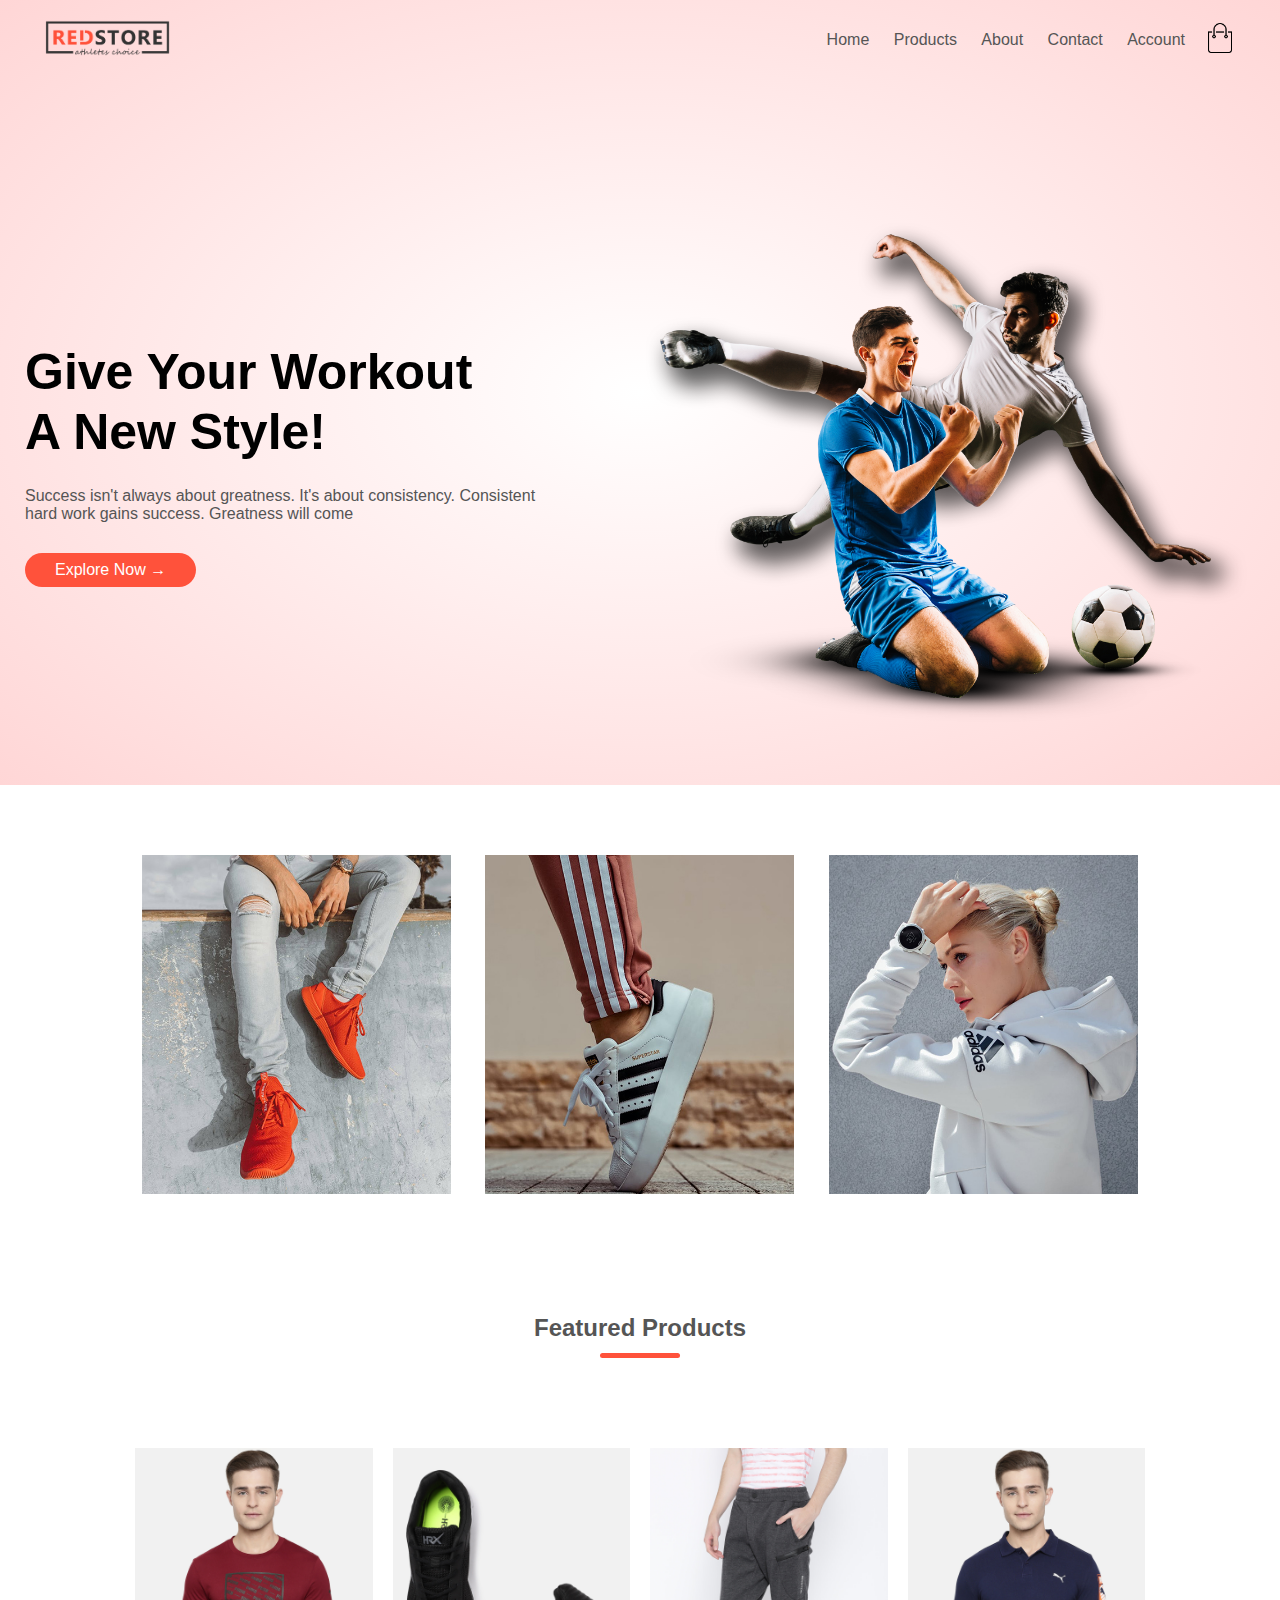
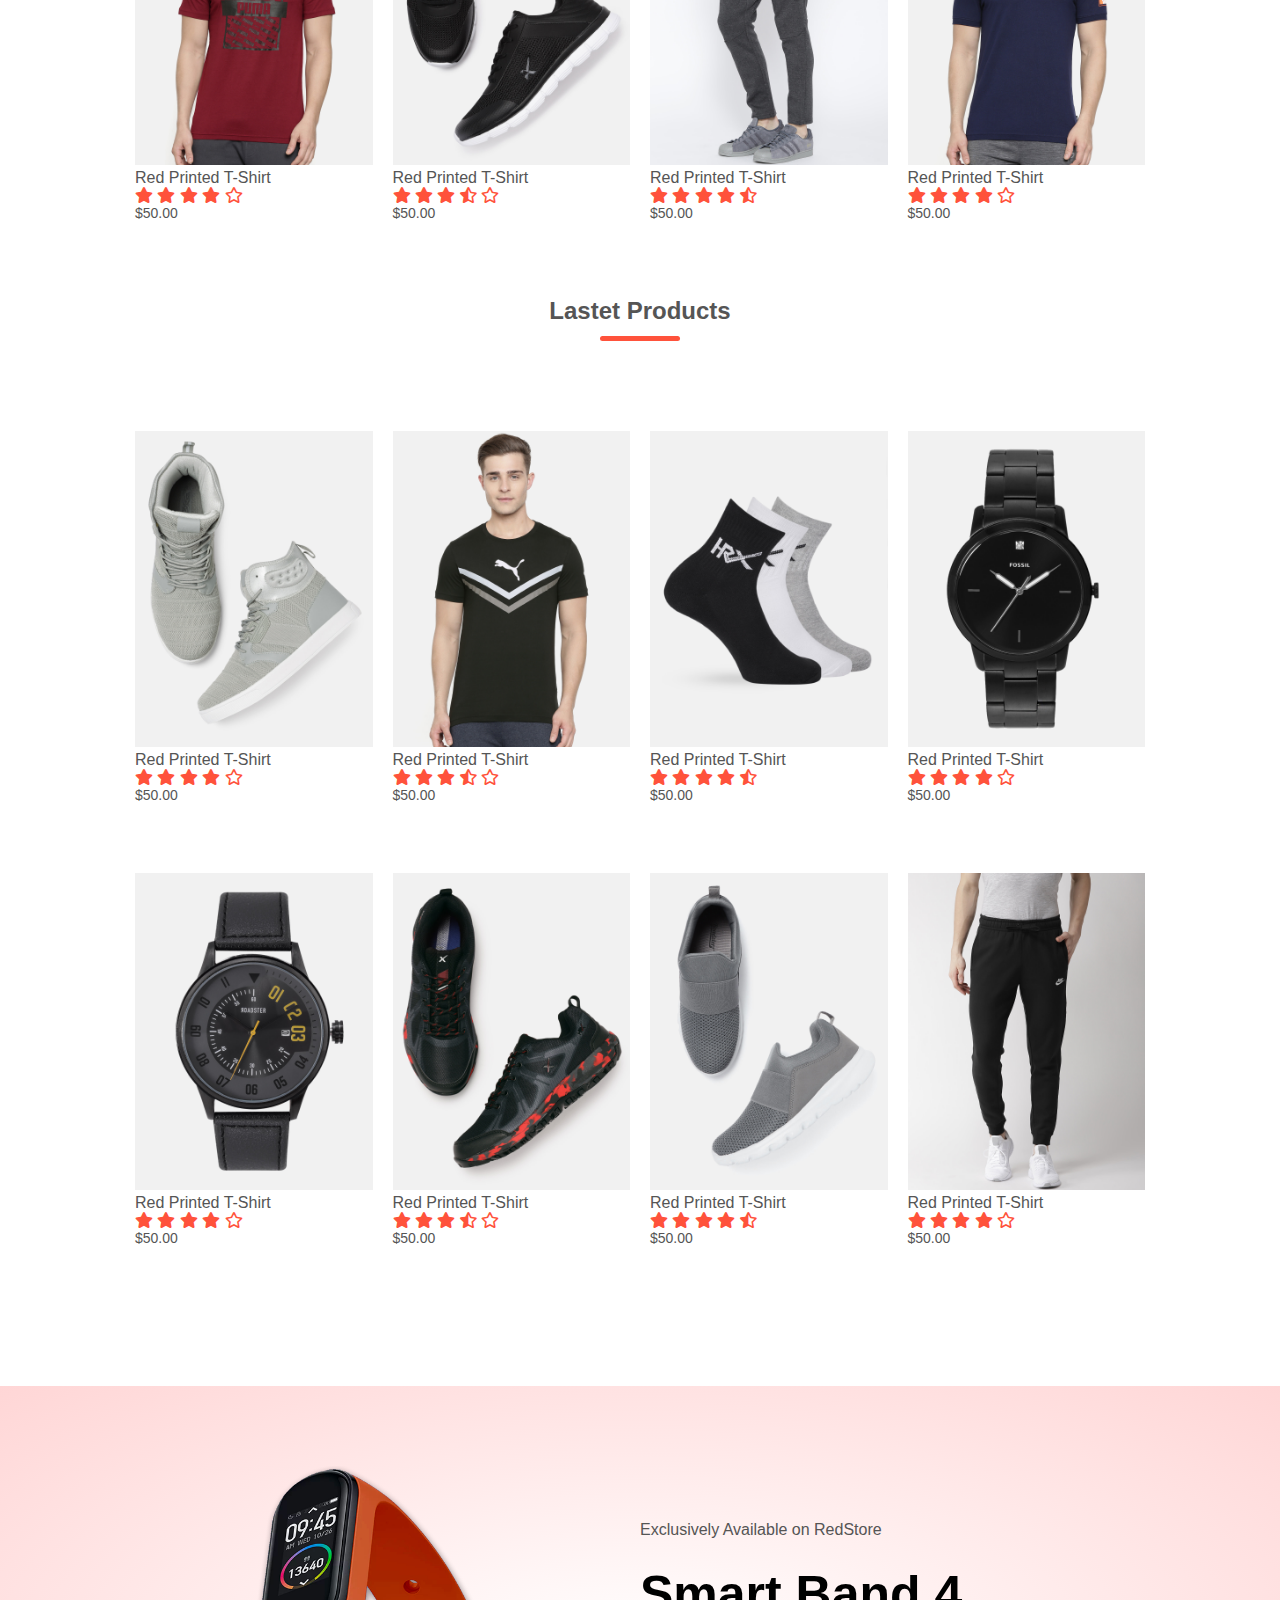
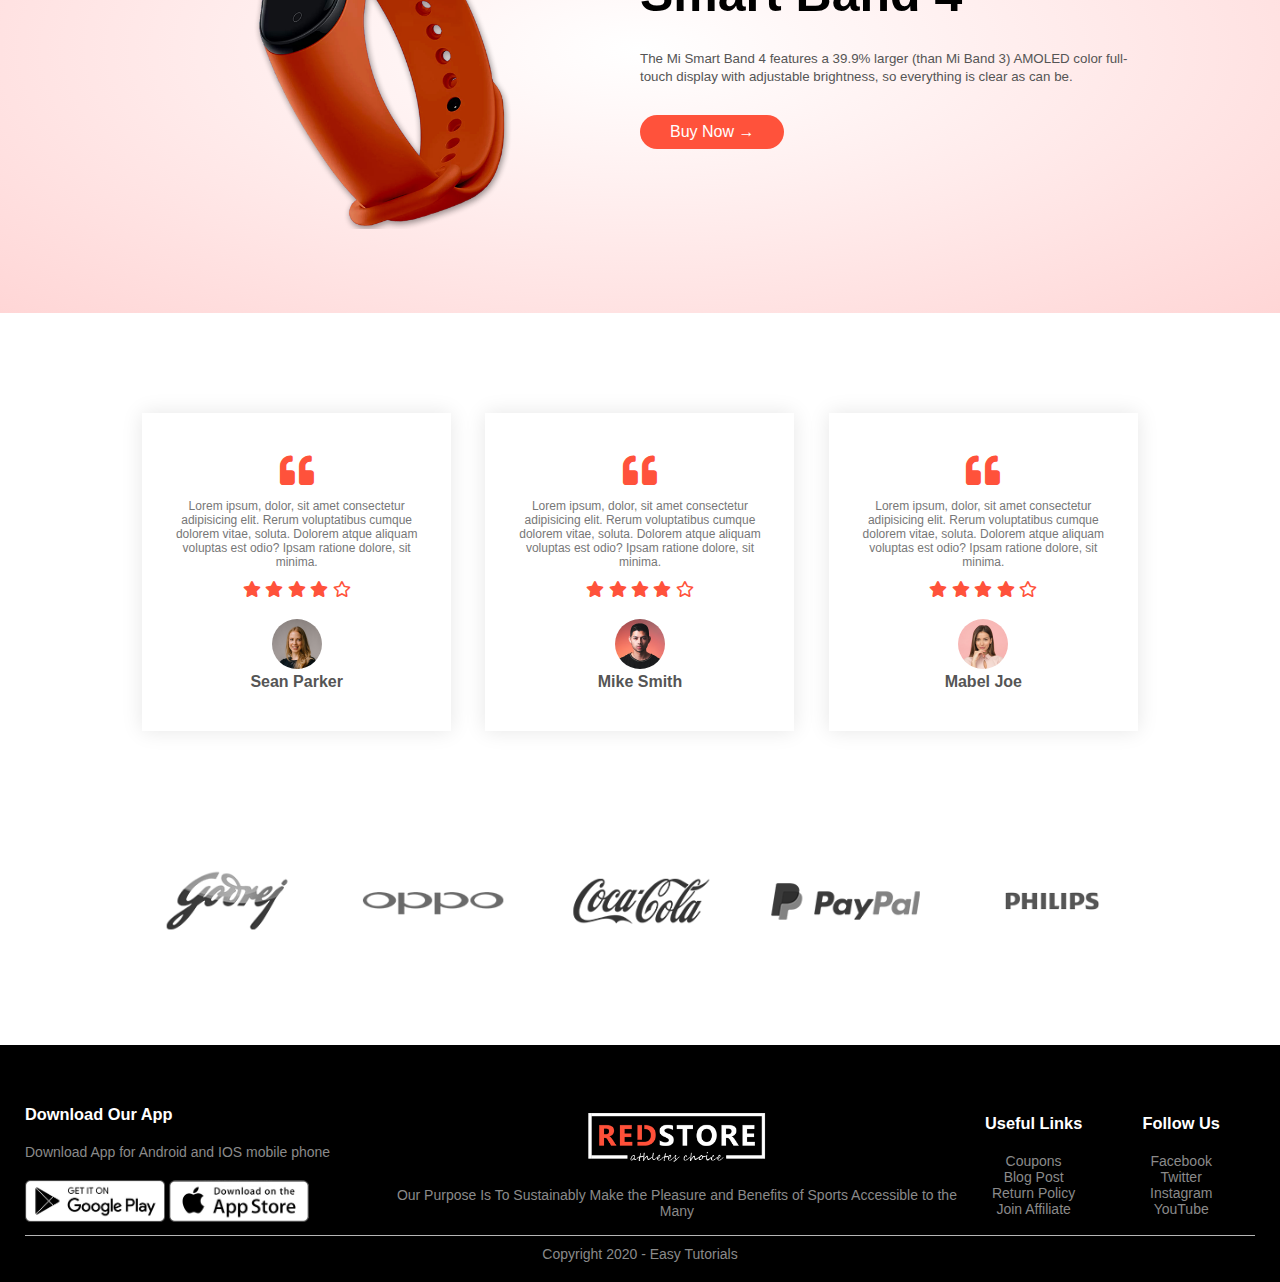
<file: E-commerce/index.html>
<!DOCTYPE html>
<html lang="en">
<head>
	<meta charset="UTF-8">
	<meta name="viewport" content="width=device-width, initial-scale=1.0">
	<link rel="stylesheet" href="css/all.css">
	<link rel="stylesheet" href="css/fontawesome.css">
	<link rel="stylesheet" href="css/styles.css">
	<title>RedStore | Ecommerce Website Design</title>
</head>
<body>
	
	<div class="header"><!--Inicia header-->

		<div class="container"><!--Inicia container-->
			<!--Cabecera-->
			<div class="navbar"><!--Inicia navbar-->
				<div class="logo"><!--Inicia logo-->
					<a href="index.html"><img src="images/logo.png" alt="logo" width="125px"></a>
				</div><!--termina logo-->

				<nav><!--Inicia nav-->
					<ul id="MenuItems">
						<li><a href="index.html">Home</a></li>
						<li><a href="products.html">Products</a></li>
						<li><a href="">About</a></li>
						<li><a href="">Contact</a></li>
						<li><a href="account.html">Account</a></li>
					</ul>
				</nav><!--Termina nav-->
				<a href="cart.html"><img src="images/cart.png" alt="carrito" width="30px" height="30px"></a>
				<img src="images/menu.png" alt="menu" class="menu-icon" onclick="menuToggle()">
			</div><!--Termina navbar-->

			<!--Contenido header-->
			<div class="row"><!--Inicia row-->

				<div class="col-2"><!--Inicia col-2-->
					<h1>Give Your Workout <br>A New Style!</h1>
					<p>Success isn't always about greatness. It's about 
					consistency. Consistent <br>hard work gains success. Greatness will come</p>
					<a href="" class="btn">Explore Now &#8594;</a>
				</div><!--Termina col-2-->

				<div class="col-2"><!--Inicia col-2-->
					<img src="images/image1.png" alt="fondo">
				</div><!--Termina col-2-->

			</div><!--Termina row-->

		</div><!--Termina container-->
	</div><!--Termina header-->

	<!--Featured categories-->
	<div class="categories"><!--Inicia categories-->
		<div class="small-container"><!--Inicia small-container-->
			<div class="row"><!--Inicia row-->

				<div class="col-3"><!--Inicia col-3-->
					<img src="images/category-1.jpg" alt="category1">
				</div><!--Termina col-3-->

				<div class="col-3"><!--Inicia col-3-->
					<img src="images/category-2.jpg" alt="category2">
				</div><!--Termina col-3-->

				<div class="col-3"><!--Inicia col-3-->
					<img src="images/category-3.jpg" alt="category3">
				</div><!--Termina col-->

			</div><!--Termina row-->
		</div><!--Termina small-container-->
	</div><!--Termina categories-->

	<!--Featured products-->
	<div class="small-container"><!--Inicia small-container-->
		<h2 class="title">Featured Products</h2>

		<div class="row"><!--Inicia row-->

			<div class="col-4"><!--Inicia col-4-->
				<a href="product-details.html"><img src="images/product-1.jpg" alt="product1"></a>
					<h4>Red Printed T-Shirt</h4>
					<div class="rating"><!--Inicia rating-->
						<i class="fa fa-star"></i>
						<i class="fa fa-star"></i>
						<i class="fa fa-star"></i>
						<i class="fa fa-star"></i>
						<i class="far fa-star"></i>
					</div><!--Termina rating-->
					<p>$50.00</p>
			</div><!--Termina col-4-->

			<div class="col-4"><!--Inicia col-4-->
				<img src="images/product-2.jpg" alt="product2">
					<h4>Red Printed T-Shirt</h4>
					<div class="rating"><!--Inicia rating-->
						<i class="fa fa-star"></i>
						<i class="fa fa-star"></i>
						<i class="fa fa-star"></i>
						<i class="fas fa-star-half-alt"></i>
						<i class="far fa-star"></i>
					</div><!--Termina rating-->
					<p>$50.00</p>
			</div><!--Termina col-4-->

			<div class="col-4"><!--Inicia col-4-->
				<img src="images/product-3.jpg" alt="product3">
					<h4>Red Printed T-Shirt</h4>
					<div class="rating"><!--Inicia rating-->
						<i class="fa fa-star"></i>
						<i class="fa fa-star"></i>
						<i class="fa fa-star"></i>
						<i class="fa fa-star"></i>
						<i class="fas fa-star-half-alt"></i>
					</div><!--Termina rating-->
					<p>$50.00</p>
			</div><!--Termina col-4-->

			<div class="col-4"><!--Inicia col-4-->
				<img src="images/product-4.jpg" alt="product4">
					<h4>Red Printed T-Shirt</h4>
					<div class="rating"><!--Inicia rating-->
						<i class="fa fa-star"></i>
						<i class="fa fa-star"></i>
						<i class="fa fa-star"></i>
						<i class="fa fa-star"></i>
						<i class="far fa-star"></i>
					</div><!--Termina rating-->
					<p>$50.00</p>
			</div><!--Termina col-4-->

		</div><!--Termina row-->

		<h2 class="title">Lastet Products</h2>

		<div class="row"><!--Inicia row-->

			<div class="col-4"><!--Inicia col-4-->
				<img src="images/product-5.jpg" alt="product5">
					<h4>Red Printed T-Shirt</h4>
					<div class="rating"><!--Inicia rating-->
						<i class="fa fa-star"></i>
						<i class="fa fa-star"></i>
						<i class="fa fa-star"></i>
						<i class="fa fa-star"></i>
						<i class="far fa-star"></i>
					</div><!--Termina rating-->
					<p>$50.00</p>
			</div><!--Termina col-4-->

			<div class="col-4"><!--Inicia col-4-->
				<img src="images/product-6.jpg" alt="product6">
					<h4>Red Printed T-Shirt</h4>
					<div class="rating"><!--Inicia rating-->
						<i class="fa fa-star"></i>
						<i class="fa fa-star"></i>
						<i class="fa fa-star"></i>
						<i class="fas fa-star-half-alt"></i>
						<i class="far fa-star"></i>
					</div><!--Termina rating-->
					<p>$50.00</p>
			</div><!--Termina col-4-->

			<div class="col-4"><!--Inicia col-4-->
				<img src="images/product-7.jpg" alt="product7">
					<h4>Red Printed T-Shirt</h4>
					<div class="rating"><!--Inicia rating-->
						<i class="fa fa-star"></i>
						<i class="fa fa-star"></i>
						<i class="fa fa-star"></i>
						<i class="fa fa-star"></i>
						<i class="fas fa-star-half-alt"></i>
					</div><!--Termina rating-->
					<p>$50.00</p>
			</div><!--Termina col-4-->

			<div class="col-4"><!--Inicia col-4-->
				<img src="images/product-8.jpg" alt="product8">
					<h4>Red Printed T-Shirt</h4>
					<div class="rating"><!--Inicia rating-->
						<i class="fa fa-star"></i>
						<i class="fa fa-star"></i>
						<i class="fa fa-star"></i>
						<i class="fa fa-star"></i>
						<i class="far fa-star"></i>
					</div><!--Termina rating-->
					<p>$50.00</p>
			</div><!--Termina col-4-->

		</div><!--Termina row-->

		<div class="row"><!--Inicia row-->

			<div class="col-4"><!--Inicia col-4-->
				<img src="images/product-9.jpg" alt="product9">
					<h4>Red Printed T-Shirt</h4>
					<div class="rating"><!--Inicia rating-->
						<i class="fa fa-star"></i>
						<i class="fa fa-star"></i>
						<i class="fa fa-star"></i>
						<i class="fa fa-star"></i>
						<i class="far fa-star"></i>
					</div><!--Termina rating-->
					<p>$50.00</p>
			</div><!--Termina col-4-->

			<div class="col-4"><!--Inicia col-4-->
				<img src="images/product-10.jpg" alt="product10">
					<h4>Red Printed T-Shirt</h4>
					<div class="rating"><!--Inicia rating-->
						<i class="fa fa-star"></i>
						<i class="fa fa-star"></i>
						<i class="fa fa-star"></i>
						<i class="fas fa-star-half-alt"></i>
						<i class="far fa-star"></i>
					</div><!--Termina rating-->
					<p>$50.00</p>
			</div><!--Termina col-4-->

			<div class="col-4"><!--Inicia col-4-->
				<img src="images/product-11.jpg" alt="product11">
					<h4>Red Printed T-Shirt</h4>
					<div class="rating"><!--Inicia rating-->
						<i class="fa fa-star"></i>
						<i class="fa fa-star"></i>
						<i class="fa fa-star"></i>
						<i class="fa fa-star"></i>
						<i class="fas fa-star-half-alt"></i>
					</div><!--Termina rating-->
					<p>$50.00</p>
			</div><!--Termina col-4-->

			<div class="col-4"><!--Inicia col-4-->
				<img src="images/product-12.jpg" alt="product12">
					<h4>Red Printed T-Shirt</h4>
					<div class="rating"><!--Inicia rating-->
						<i class="fa fa-star"></i>
						<i class="fa fa-star"></i>
						<i class="fa fa-star"></i>
						<i class="fa fa-star"></i>
						<i class="far fa-star"></i>
					</div><!--Termina rating-->
					<p>$50.00</p>
			</div><!--Termina col-4-->

		</div><!--Termina row-->

	</div><!--Termina samll-container-->

	<!--Offer-->
	<div class="offer"><!--Inicia offer-->
		<div class="small-container"><!--Inicia small-container-->
			<div class="row"><!--Inicia row-->

				<div class="col-2"><!--Inicia col-2-->
					<img src="images/exclusive.png" alt="offer" class="offer-img">
				</div><!--Termina col-2-->

				<div class="col-2"><!--Inicia col-2-->
					<p>Exclusively Available on RedStore</p>
					<h1>Smart Band 4</h1>
					<small>The Mi Smart Band 4 features a 39.9% larger (than Mi Band 3) AMOLED color
					full-touch display with adjustable brightness, so everything is clear as can be.</small>
					<a href="" class="btn">Buy Now &#8594;</a>
				</div><!--Termina col-2-->

			</div><!--Termina row-->
		</div><!--Termina small-container-->
	</div><!--Termina offer-->

	<!--Testimonial-->
	<div class="testimonial"><!--Inicia testimonial-->
		<div class="small-container"><!--Inicia small-container-->
			<div class="row"><!--Inicia row-->

				<div class="col-3"><!--Inicia col-3-->
					<i class="fa fa-quote-left"></i>
					<p>Lorem ipsum, dolor, sit amet consectetur adipisicing elit. Rerum voluptatibus cumque dolorem vitae, soluta. Dolorem atque aliquam voluptas est odio? Ipsam ratione dolore, sit minima.</p>
					<div class="rating"><!--Inicia rating-->
						<i class="fa fa-star"></i>
						<i class="fa fa-star"></i>
						<i class="fa fa-star"></i>
						<i class="fa fa-star"></i>
						<i class="far fa-star"></i>
					</div><!--Termina rating-->
					<img src="images/user-1.png" alt="user1">
					<h3>Sean Parker</h3>
				</div><!--Terminal col-3-->

				<div class="col-3"><!--Inicia col-3-->
					<i class="fa fa-quote-left"></i>
					<p>Lorem ipsum, dolor, sit amet consectetur adipisicing elit. Rerum voluptatibus cumque dolorem vitae, soluta. Dolorem atque aliquam voluptas est odio? Ipsam ratione dolore, sit minima.</p>
					<div class="rating"><!--Inicia rating-->
						<i class="fa fa-star"></i>
						<i class="fa fa-star"></i>
						<i class="fa fa-star"></i>
						<i class="fa fa-star"></i>
						<i class="far fa-star"></i>
					</div><!--Termina rating-->
					<img src="images/user-2.png" alt="user2">
					<h3>Mike Smith</h3>
				</div><!--Terminal col-3-->

				<div class="col-3"><!--Inicia col-3-->
					<i class="fa fa-quote-left"></i>
					<p>Lorem ipsum, dolor, sit amet consectetur adipisicing elit. Rerum voluptatibus cumque dolorem vitae, soluta. Dolorem atque aliquam voluptas est odio? Ipsam ratione dolore, sit minima.</p>
					<div class="rating"><!--Inicia rating-->
						<i class="fa fa-star"></i>
						<i class="fa fa-star"></i>
						<i class="fa fa-star"></i>
						<i class="fa fa-star"></i>
						<i class="far fa-star"></i>
					</div><!--Termina rating-->
					<img src="images/user-3.png" alt="user3">
					<h3>Mabel Joe</h3>
				</div><!--Terminal col-3-->

			</div><!--Termina row-->
		</div><!--Termina small-container-->
	</div><!--Termina testimonial-->
	
	<!--Brands-->
	<div class="brands"><!--Inicia brands-->
		<div class="small-container"><!--Inicia small-container-->

			<div class="row"><!--Inicia row-->

				<div class="col-5"><!--Inicia col-5-->
					<img src="images/logo-godrej.png" alt="godrej">
				</div><!--Termina col-5-->

				<div class="col-5"><!--Inicia col-5-->
					<img src="images/logo-oppo.png" alt="oppo">
				</div><!--Termina col-5-->

				<div class="col-5"><!--Inicia col-5-->
					<img src="images/logo-coca-cola.png" alt="coca-cola">
				</div><!--Termina col-5-->

				<div class="col-5"><!--Inicia col-5-->
					<img src="images/logo-paypal.png" alt="paypal">
				</div><!--Termina col-5-->

				<div class="col-5"><!--Inicia col-5-->
					<img src="images/logo-philips.png" alt="philips">
				</div><!--Termina col-5-->

			</div><!--Termina row-->

		</div><!--Termina samll-container-->
	</div><!--Termina brands-->

	<!--Footer-->
	<div class="footer"><!--Inicia footer-->
		<div class="container"><!--Inicia container-->
			<div class="row"><!--Inicia row-->

				<div class="footer-col-1"><!--Inicia footer-col-1-->
					<h3>Download Our App</h3>
					<p>Download App for Android and IOS mobile phone</p>
					<div class="app-logo"><!--Inicia app-logo-->
						<img src="images/play-store.png" alt="playStore">
						<img src="images/app-store.png" alt="appStore">
					</div><!--Termina app-logo-->
				</div><!--Termina footer-col-1-->

				<div class="footer-col-2"><!--Inicia footer-col-2-->
					<img src="images/logo-white.png" alt="red">
					<p>Our Purpose Is To Sustainably Make the Pleasure and Benefits of Sports Accessible
					to the Many</p>
				</div><!--Termina footer-col-2-->

				<div class="footer-col-3"><!--Inicia footer-col-3-->
					<h3>Useful Links</h3>
					<ul><!--Inicia ul-->
						<li>Coupons</li>
						<li>Blog Post</li>
						<li>Return Policy</li>
						<li>Join Affiliate</li>
					</ul><!--Termina ul-->
				</div><!--Termina footer-col-3-->

				<div class="footer-col-4"><!--Inicia footer-col-4-->
					<h3>Follow Us</h3>
					<ul><!--Inicia ul-->
						<li>Facebook</li>
						<li>Twitter</li>
						<li>Instagram</li>
						<li>YouTube</li>
					</ul><!--Termina ul-->
				</div><!--Termina footer-col-4-->

			</div><!--Termina row-->
			<hr>
			<p class="copyright">Copyright 2020 - Easy Tutorials</p>
		</div><!--Termina container-->
	</div><!--Termina footer-->

	<script>
		var MenuItems = document.getElementById("MenuItems");

		MenuItems.style.maxHeight = "0px";

		function menuToggle() {
			if(MenuItems.style.maxHeight == "0px"){
				MenuItems.style.maxHeight = "200px";
			}else{
				MenuItems.style.maxHeight = "0px";
			}
		}
	</script>

</body>
</html>
</file>
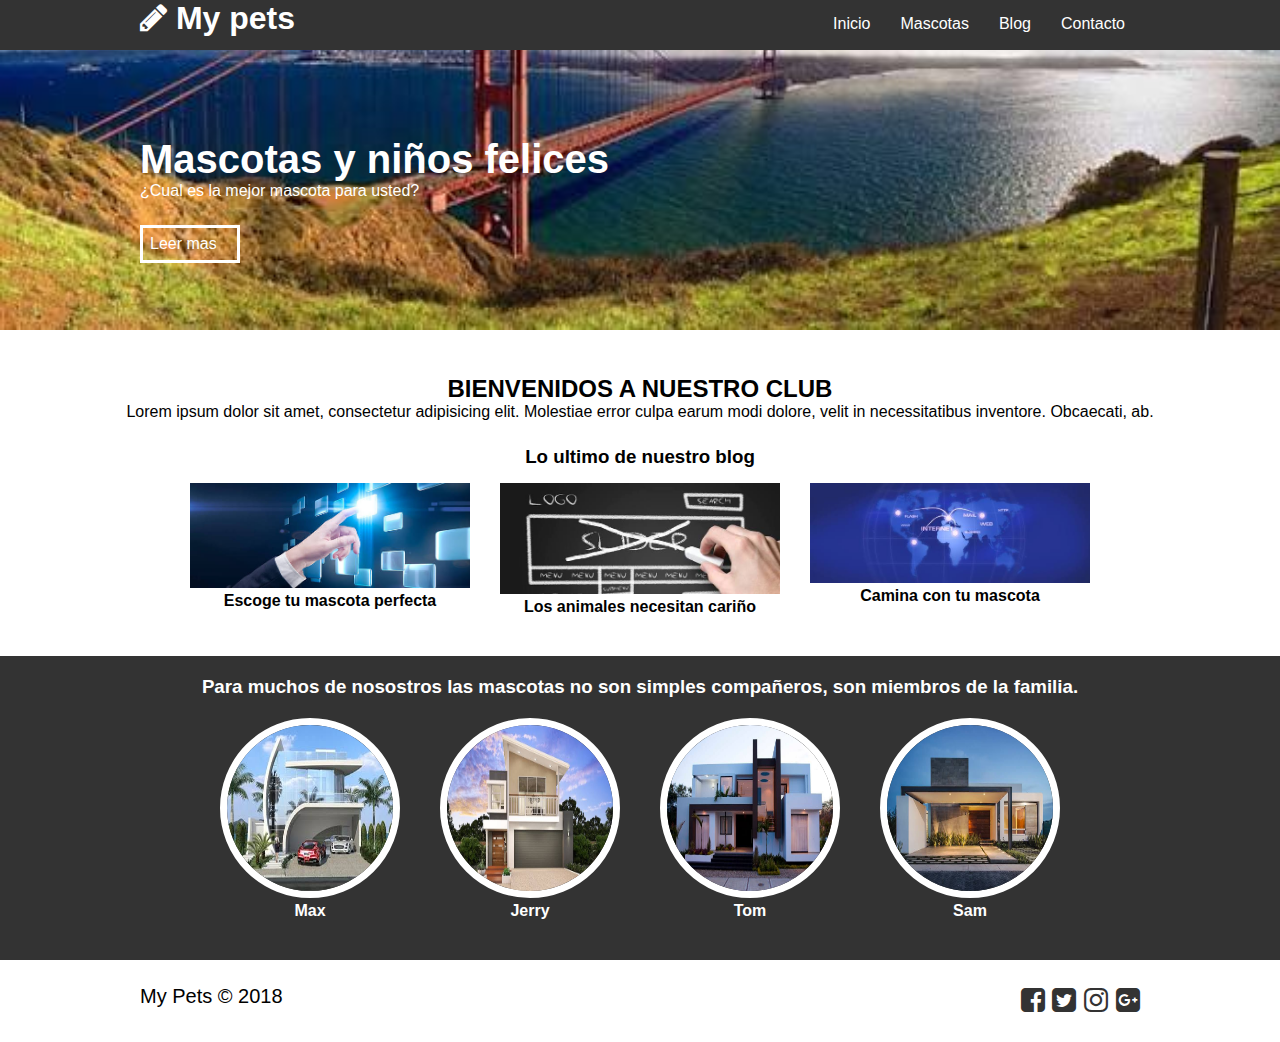
<file: My pets/index.html>
﻿<!DOCTYPE html>
<html lang="en">
<head>
	<meta charset="UTF-8">
	<meta name="viewport" content="width=device-width, user-scalable=no, initial-scale=1.0, maximum-scale=1.0, minimum-scale=1.0">
	<link rel="stylesheet" href="css/estilos.css">
	<link rel="stylesheet" href="css/font-awesome.css">
	<title>My Pets</title>
</head>
<body>
	
	<header>
		<div class="contenedor">
			<h1><i class="icono fa fa-pencil"></i> My pets</h1>
			<input type="checkbox"  id="menu-bar" />
			<label for="menu-bar"><i class="icono fa fa-bars"></i></label>
			
			<nav class="menu">
				<a href="">Inicio</a>
				<a href="">Mascotas</a>
				<a href="">Blog</a>
				<a href="">Contacto</a>
			</nav>
		</div>
	</header>
	
	<main>
		<section id="banner">
			<img src="images/4.jpg">
			<div class="contenedor">
				<h2>Mascotas y niños felices</h2>
				<p>¿Cual es la mejor mascota para usted?</p>
				<a href="#">Leer mas</a>
			</div>
		</section>
		
		<section id="bienvenidos">
			<h2>BIENVENIDOS A NUESTRO CLUB</h2>
			<p>Lorem ipsum dolor sit amet, consectetur adipisicing elit. Molestiae error culpa earum modi dolore, velit in necessitatibus inventore. Obcaecati, ab.</p>
		</section>
		
		<section id="blog">
			<h3>Lo ultimo de nuestro blog</h3>
			<div class="contenedor">
				
				<article>
					<img src="images/1.jpg">
					<h4>Escoge tu mascota perfecta</h4>
				</article>
				
				<article>
					<img src="images/3.jpg">
					<h4>Los animales necesitan cariño</h4>
				</article>
				
				<article>
					<img src="images/5.jpg">
					<h4>Camina con tu mascota</h4>
				</article>
		
			</div>
		</section>
		
		<section id="info">
			<h3>Para muchos de nosostros las mascotas no son simples compañeros, son miembros de la familia.</h3>
			<div class="contenedor">
				
				<div class="info-pet">
					<img src="images/1 (2).jpg" >
					<h4>Max</h4>
				</div>
				
				<div class="info-pet">
					<img src="images/2 (2).jpg">
					<h4>Jerry</h4>
				</div>
				
				<div class="info-pet">
					<img src="images/3 (2).jpg">
					<h4>Tom</h4>
				</div>
				
				<div class="info-pet">
					<img src="images/4 (2).jpg">
					<h4>Sam</h4>
				</div>
				
			</div>
		</section>
	</main>
	
	<footer>
		<div class="contenedor">
			<p class="copy">My Pets &copy; 2018</p>
			<div class="sociales">
				<a href="#" class="icono fa fa-facebook-square"></a>
				<a href="#" class="icono fa fa-twitter-square"></a>
				<a href="#" class="icono fa fa-instagram"></a>
				<a href="#" class="icono fa fa-google-plus-square"></a>
			</div>
		</div>
	</footer>
	
</body>
</html>
</file>
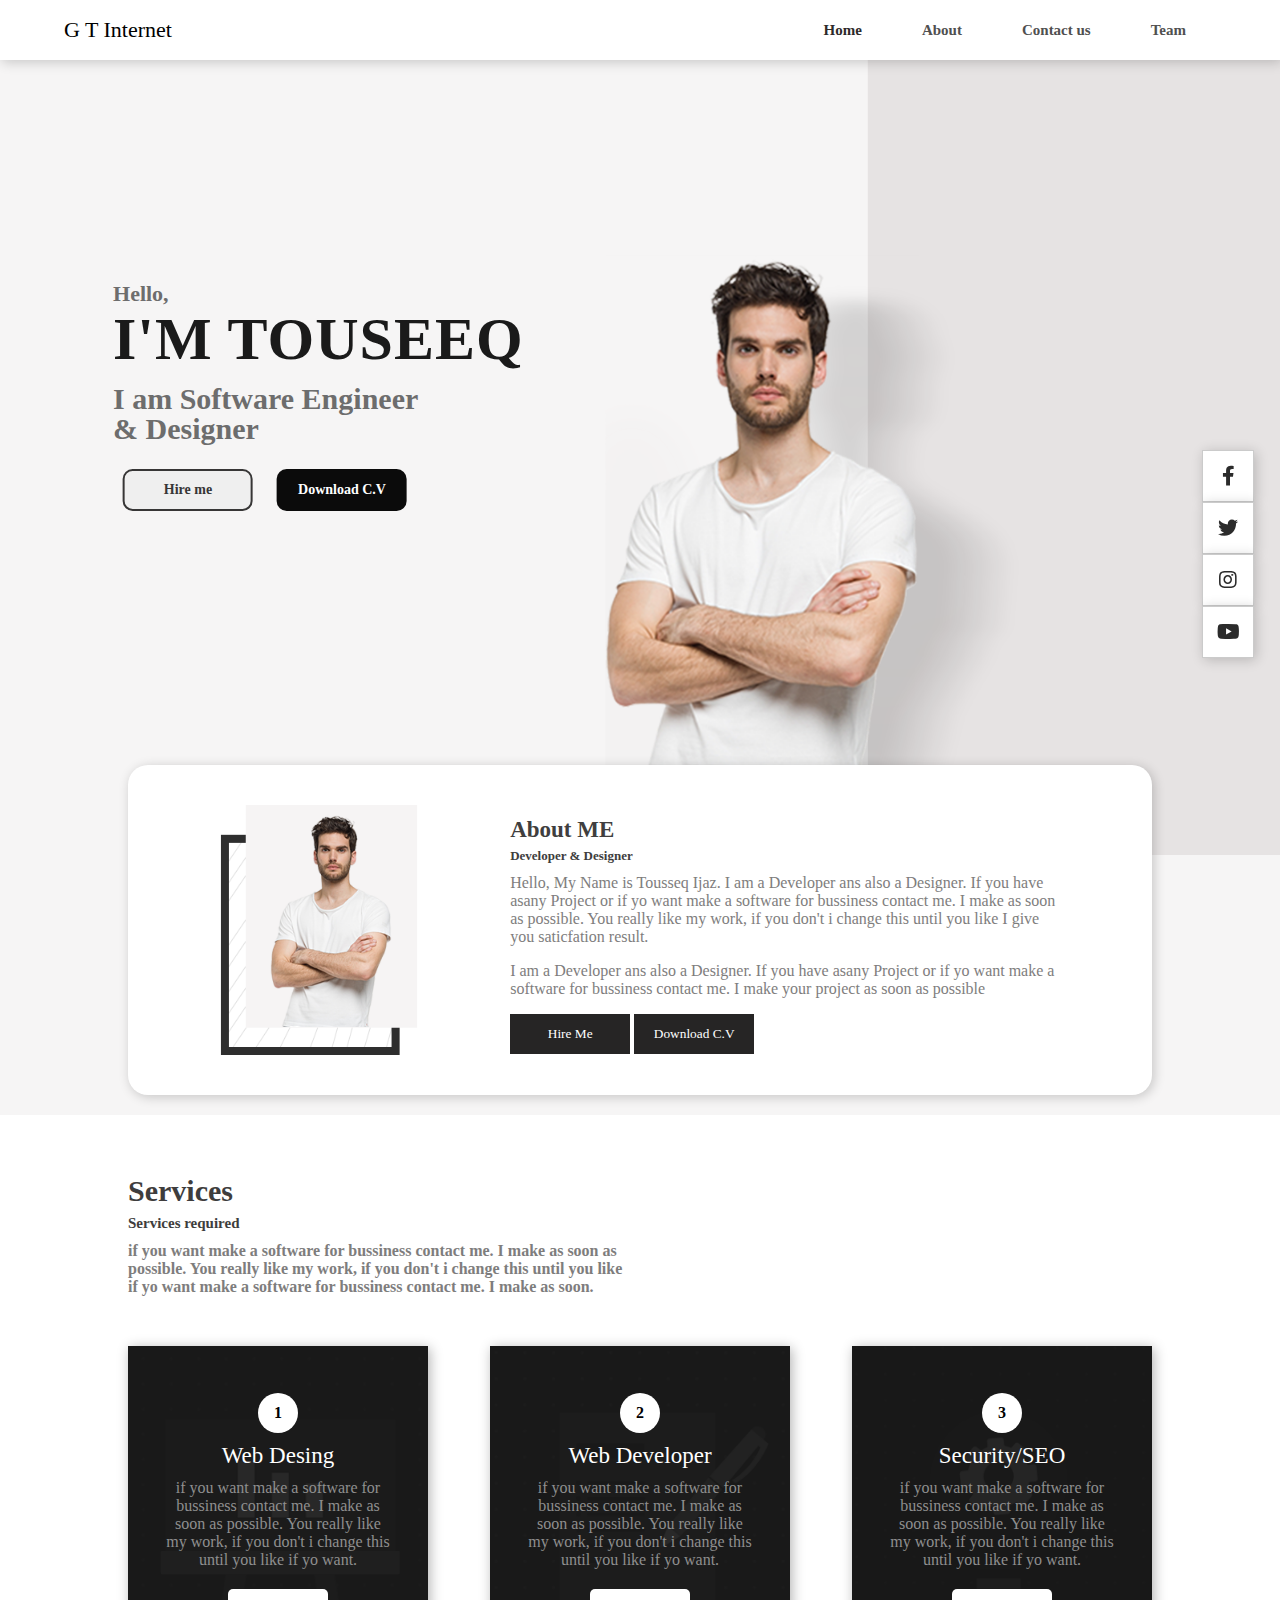
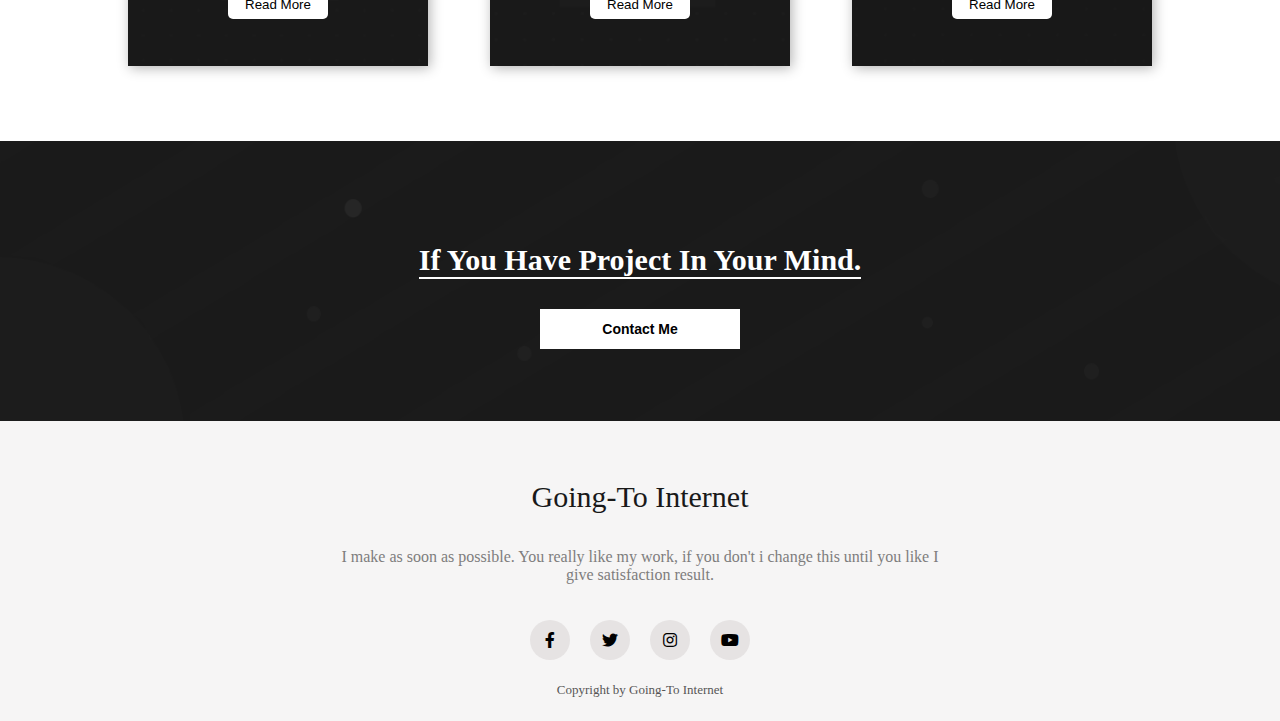
<file: perfilWeb/index.html>
<!DOCTYPE html>
<html lang="en">
<head>
	<meta charset="UTF-8">
	<meta http-equiv="X-UA-Compatible" content="IE-edge">
	<meta name="viewport" content="width=device-width, initial-scale=1.0">
	<link rel="stylesheet" href="css/all.css">
	<link rel="stylesheet" href="css/fontawesome.css">
	<link rel="stylesheet" href="css/styles.css">
	<title>Document</title>
</head>
<body>
	
	<section><!--Inicia section-->
		<!--Navegacion-->
		<nav><!--Inicia nav-->
			<!--Logo-->
			<a href="#" class="logo">G T Internet</a>
			<!--menu-->
			<ul>
				<li><a href="#" class="active">Home</a></li>
				<li><a href="#">About</a></li>
				<li><a href="#">Contact us</a></li>
				<li><a href="#">Team</a></li>
			</ul>

			<!--Menu amburguesa-->
			<div class="toggle"></div>

		</nav><!--Termina nav-->

		<!--Texto-->
		<div class="text-container">
			<p>Hello,</p>
			<p>I'M TOUSEEQ</p>
			<P>I am Software Engineer <br>& Designer</P>
			<button class="hire-btn">Hire me</button>
			<button class="down-cv">Download C.V</button>
		</div>

		<!--imagen Modelo-->
		<img src="images/model.png" alt="model" class="model">

	</section><!--Termina section-->

	<!--Acerca de-->
	<div class="about-container"><!--Inicia about-container-->
		<img src="images/about-img.png">

		<!--texto-->
		<div class="about-text">
			<p>About ME</p>
			<p>Developer & Designer</p>
			<p>Hello, My Name is Tousseq Ijaz. I am a Developer ans also a Designer. If you have asany Project
			or if yo want make a software for bussiness contact me. I make as soon as possible. You really like
			my work, if you don't i change this until you like I give you saticfation result.</p>
			<p>I am a Developer ans also a Designer. If you have asany Project
			or if yo want make a software for bussiness contact me. I make your project as soon as possible</p>
			<button>Hire Me</button>
			<button>Download C.V</button>
		</div>
	</div><!--Termina about-container-->

	<!--Servicios-->
	<div class="services"><!--Inicia services-->
		<!--Texto-->
		<div class="services-text"><!--Inicia services-text-->
			<p>Services</p>
			<p>Services required</p>
			<p>if you want make a software for bussiness contact me. I make as soon as possible. You really like
			my work, if you don't i change this until you like if yo want make a software for bussiness contact me. I make as soon.</p>
		</div><!--Termina services-text-->

		<!--Caja-->
		<div class="box-container"><!--Inicia box-container-->

			<div class="box-1">
				<span>1</span>
				<p class="heading">Web Desing</p>
				<p class="details">if you want make a software for bussiness contact me. I make as soon as possible. You really like my work, if you don't i change this until you like if yo want.</p>
				<button>Read More</button>
			</div>

			<div class="box-2">
				<span>2</span>
				<p class="heading">Web Developer</p>
				<p class="details">if you want make a software for bussiness contact me. I make as soon as possible. You really like my work, if you don't i change this until you like if yo want.</p>
				<button>Read More</button>
			</div>

			<div class="box-3">
				<span>3</span>
				<p class="heading">Security/SEO</p>
				<p class="details">if you want make a software for bussiness contact me. I make as soon as possible. You really like my work, if you don't i change this until you like if yo want.</p>
				<button>Read More</button>
			</div>

		</div><!--Termina box-container-->
	</div><!--Termina services-->

	<!--Contacto-->
	<div class="contact-me"><!--Inicia contact-me-->
		<p>If You Have Project In Your Mind.</p>
		<button>Contact Me</button>
	</div><!--Termina contact-me-->

	<!--Footer-->
	<footer><!--Inicia footer-->
		<p>Going-To Internet</p>
		<p>I make as soon as possible. You really like my work, if you don't i change this until you like
		I give satisfaction result.</p>

		<!--Social-->
		<div class="social-icons">
			<a href="#"><i class="fab fa-facebook-f"></i></a>
			<a href="#"><i class="fab fa-twitter"></i></a>
			<a href="#"><i class="fab fa-instagram"></i></a>
			<a href="#"><i class="fab fa-youtube"></i></a>
		</div>

		<!--Copyright-->
		<p class="copyright">Copyright by Going-To Internet</p>
	</footer><!--Termina footer-->

	<!--Atajos barra social-->
	<div class="a-social-b">
		<a href="#"><i class="fab fa-facebook-f"></i></a>
		<a href="#"><i class="fab fa-twitter"></i></a>
		<a href="#"><i class="fab fa-instagram"></i></a>
		<a href="#"><i class="fab fa-youtube"></i></a>
	</div>

	<script src="js/jquery-3.5.1.min.js" type="text/javascript"></script>
	<script type="text/javascript">
		const menuToggle = document.querySelector('.toggle');
		const showcase = document.querySelector('nav');

		menuToggle.addEventListener('click', () => {
			menuToggle.classList.toggle('active')
			showcase.classList.toggle('active')
		})
	</script>
</body>
</html>
</file>
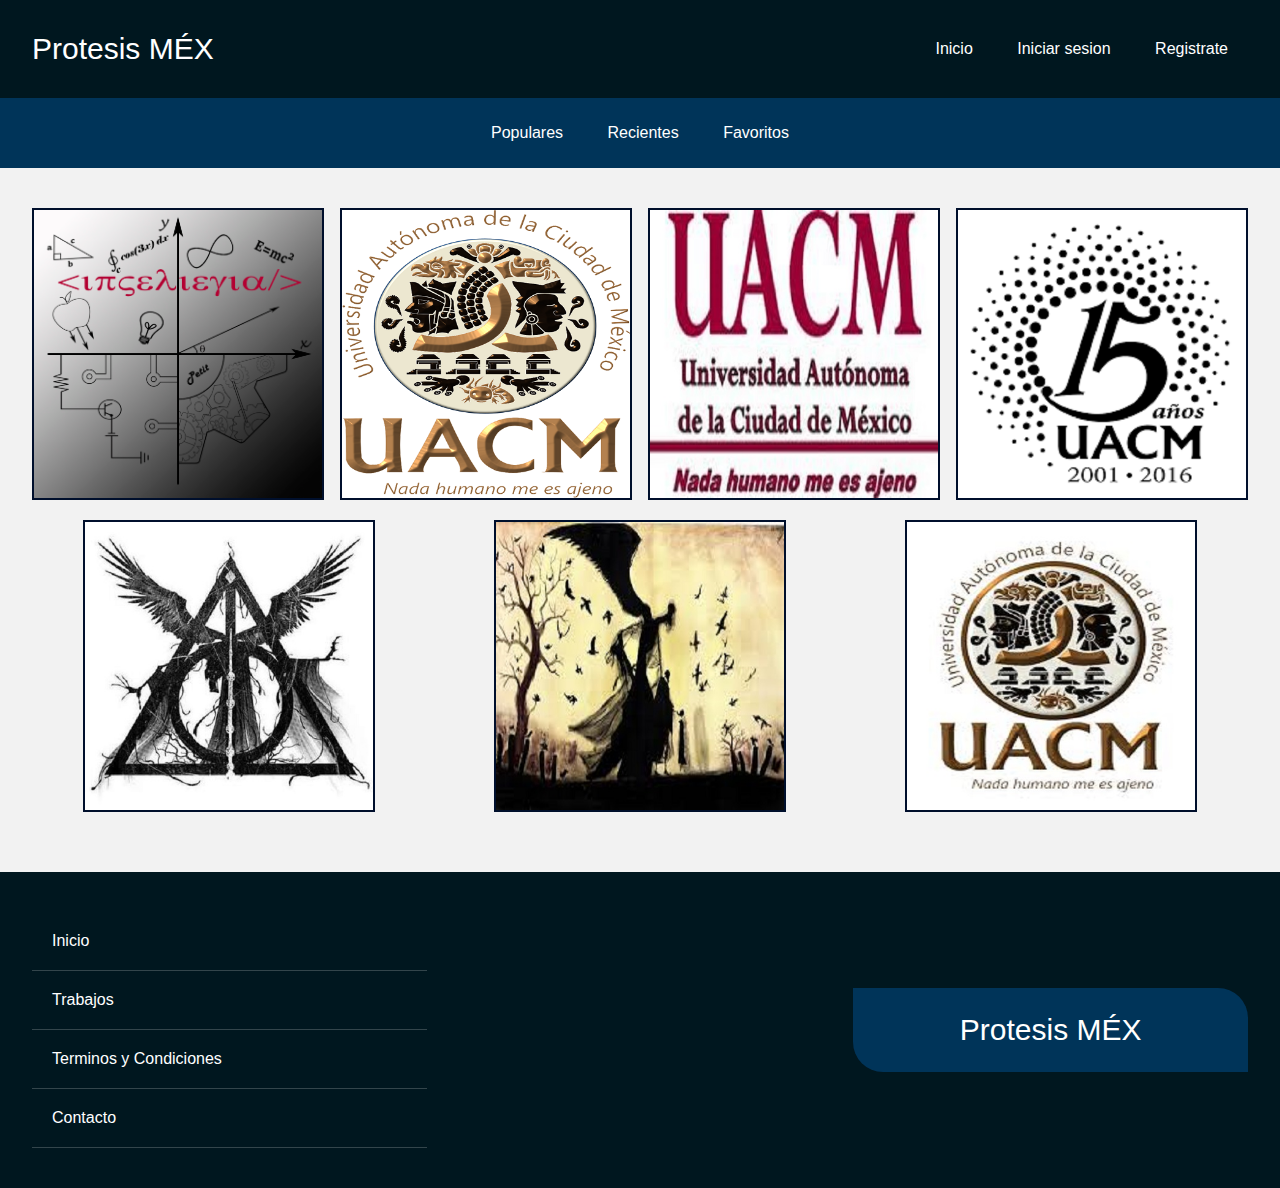
<file: plantilla con flebox grid/index.html>
<!doctype html>
<html>
<head>
<meta charset="utf-8">
<title>Documento sin título</title>
<meta name="viewport" content="width=device-width, user-scalable=no, initial-scale=1.0, maximum-scale=1.0, minimum-scale=1.0">
<link rel="stylesheet" href="css/flexboxgrid.min.css">
<link rel="stylesheet" href="css/estilos.css">
</head>

<body>

<!--Cabecera-->
<header>
<!--Logo y Menu-->
	<div class="logo-menu">
		<div class="container">
			<div class="row middle-xs between-xs">
				<div class="logo col-xs-12 col-sm-4 center-xs start-sm"><h2>Protesis MÉX</h2></div>
				<nav class="menu col-xs-12 col-sm-8 center-xs end-sm">
					<a href="#">Inicio</a>
					<a href="#">Iniciar sesion</a>
					<a href="#">Registrate</a>
				</nav>
			</div>
		</div>
	</div>
<!--Submenu-->	
	<div class="submenu">
		<div class="container">
			<div class="row center-xs">
				<div class="col-xs">
					<nav>
						<a href="#">Populares</a>
						<a href="#">Recientes</a>
						<a href="#">Favoritos</a>
					</nav>
				</div>
			</div>
		</div>
	</div>
</header>

<!--Contenido-->
<div class="main">
	<div class="container">
		<div class="row around-xs">
			<div class="thumb col-xs-6 col-sm-4 col-md-3">
				<img src="images/Ingenieria.jpg" alt="">
				
			</div>
			
			<div class="thumb col-xs-6 col-sm-4 col-md-3">
				<img src="images/escudobronce2.png" alt="">
				
			</div>
			
			<div class="thumb col-xs-6 col-sm-4 col-md-3">
				<img src="images/descarga.jpg"  alt="">
				
			</div>
			
			<div class="thumb col-xs-6 col-sm-4 col-md-3">
				<img src="images/descarga.png"  alt="">
				
			</div>
			
			<div class="thumb col-xs-6 col-sm-4 col-md-3">
				<img src="images/images (4).jpg"  alt="">
				
			</div>
			
			<div class="thumb col-xs-6 col-sm-4 col-md-3">
				<img src="images/images (5).jpg" alt="">
				
			</div>
			
			<div class="thumb col-xs-6 col-sm-4 col-md-3">
				<img src="images/images.jpg" alt="">
				
			</div>
		</div>
	</div>
</div>

<!--Pie-->
<footer>
	<div class="container">
		<div class="row middle-xs between-xs">
			<div class="col-xs-12 col-sm-4 ">
				<div class="nav">
					<a href="#">Inicio</a>
					<a href="#">Trabajos</a>
					<a href="#">Terminos y Condiciones</a>
					<a href="#">Contacto</a>
				</div>
			</div>
			
			<div class="col-xs-12 col-sm-4">
				<div class="logo">Protesis MÉX</div>
			</div>
		</div>
	</div>
</footer>

</body>
</html>
</file>
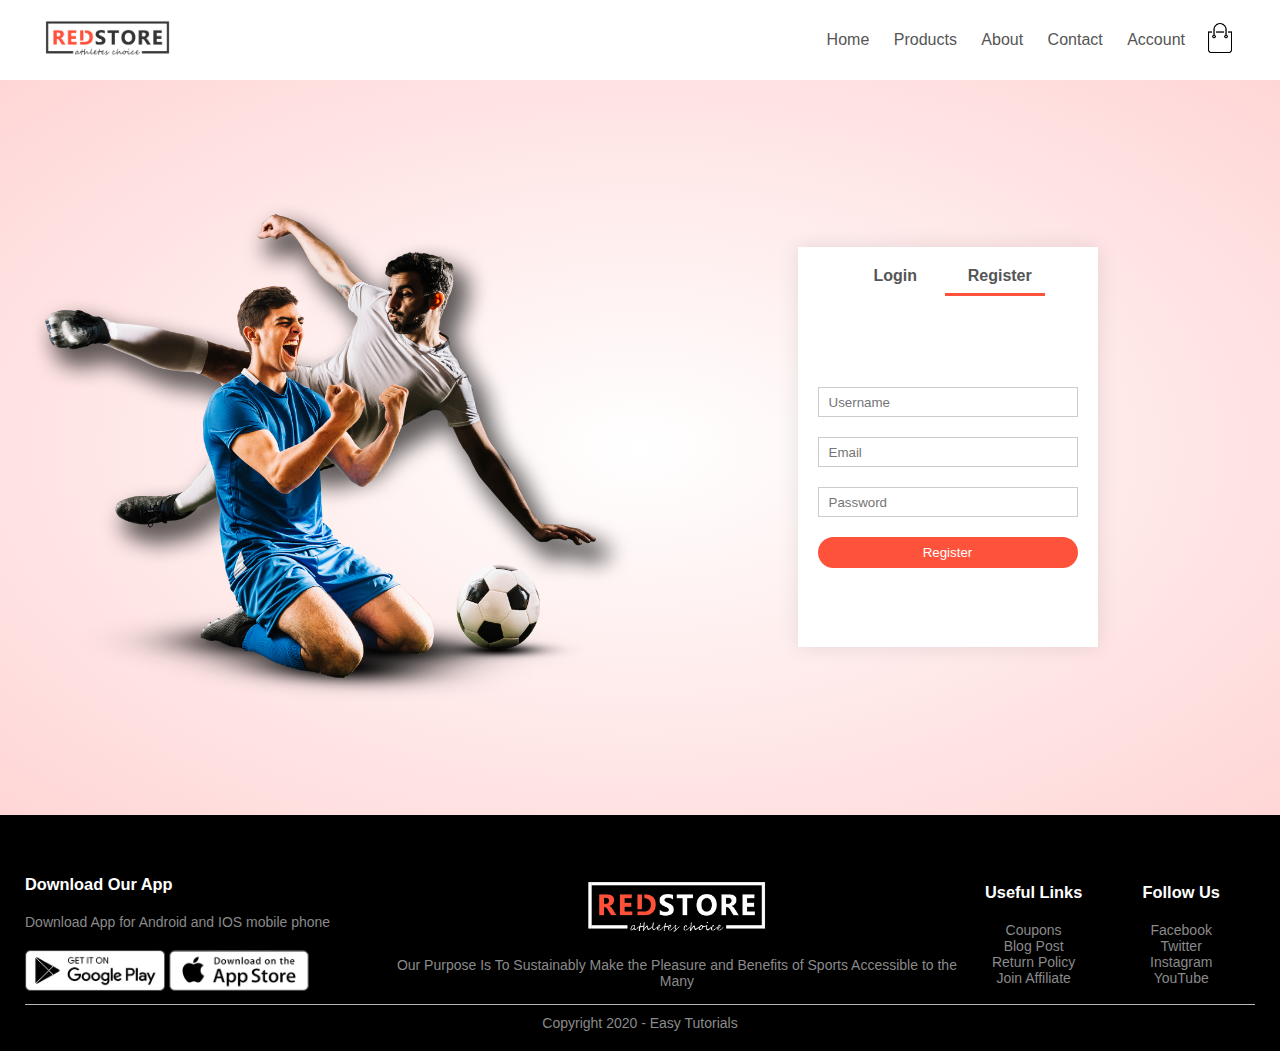
<file: E-commerce/account.html>
<!DOCTYPE html>
<html lang="en">
<head>
	<meta charset="UTF-8">
	<meta name="viewport" content="width=device-width, initial-scale=1.0">
	<link rel="stylesheet" href="css/all.css">
	<link rel="stylesheet" href="css/fontawesome.css">
	<link rel="stylesheet" href="css/styles.css">
	<title>All Products - RedStore </title>
</head>
<body>
	
	<div class="container"><!--Inicia container-->
		<!--Cabecera-->
		<div class="navbar"><!--Inicia navbar-->
			<div class="logo"><!--Inicia logo-->
				<a href="index.html"><img src="images/logo.png" alt="logo" width="125px"></a>
			</div><!--termina logo-->

			<nav><!--Inicia nav-->
				<ul id="MenuItems">
					<li><a href="index.html">Home</a></li>
					<li><a href="products.html">Products</a></li>
					<li><a href="">About</a></li>
					<li><a href="">Contact</a></li>
					<li><a href="account.html">Account</a></li>
				</ul>
			</nav><!--Termina nav-->
			<a href="cart.html"><img src="images/cart.png" alt="carrito" width="30px" height="30px"></a>
			<img src="images/menu.png" alt="menu" class="menu-icon" onclick="menuToggle()">
		</div><!--Termina navbar-->

	</div><!--Termina container-->

	<!--Account-page-->
	<div class="account-page"><!--Inicia account-page-->
		<div class="container"><!--Inicia container-->
			<div class="row"><!--Inicia row-->

				<div class="col-2"><!--Inicia col-2-->
					<img src="images/image1.png" alt="" width="100%">	
				</div><!--Termina col-2-->

				<div class="col-2"><!--Inicia col-2-->
					<div class="form-container"><!--Inicia form-container-->
						<div class="form-btn"><!--Inicia form-btn-->
							<span onclick="login()">Login</span>
							<span onclick="register()">Register</span>
							<hr id="Indicator">
						</div><!--Termina form-btn-->

						<!--Login-->
						<form action="#" id="LoginForm"><!--Inicia form-->
							<input type="text" placeholder="Username">
							<input type="password" placeholder="Password">
							<button type="submit" class="btn">Login</button>
							<a href="#">Forgot password</a>
						</form><!--Termina form-->

						<!--Register-->
						<form action="#" id="RegForm"><!--Inicia form-->
							<input type="text" placeholder="Username">
							<input type="email" placeholder="Email">
							<input type="password" placeholder="Password">
							<button type="submit" class="btn">Register</button>
						</form><!--Termina form-->

					</div><!--Termina form-container-->
				</div><!--Termina col-2-->

			</div><!--Termina row-->
		</div><!--Termina container-->
	</div><!--Termina account-page-->

	</div><!--Termina small-container-->

	<!--Footer-->
	<div class="footer"><!--Inicia footer-->
		<div class="container"><!--Inicia container-->
			<div class="row"><!--Inicia row-->

				<div class="footer-col-1"><!--Inicia footer-col-1-->
					<h3>Download Our App</h3>
					<p>Download App for Android and IOS mobile phone</p>
					<div class="app-logo"><!--Inicia app-logo-->
						<img src="images/play-store.png" alt="playStore">
						<img src="images/app-store.png" alt="appStore">
					</div><!--Termina app-logo-->
				</div><!--Termina footer-col-1-->

				<div class="footer-col-2"><!--Inicia footer-col-2-->
					<img src="images/logo-white.png" alt="red">
					<p>Our Purpose Is To Sustainably Make the Pleasure and Benefits of Sports Accessible
					to the Many</p>
				</div><!--Termina footer-col-2-->

				<div class="footer-col-3"><!--Inicia footer-col-3-->
					<h3>Useful Links</h3>
					<ul><!--Inicia ul-->
						<li>Coupons</li>
						<li>Blog Post</li>
						<li>Return Policy</li>
						<li>Join Affiliate</li>
					</ul><!--Termina ul-->
				</div><!--Termina footer-col-3-->

				<div class="footer-col-4"><!--Inicia footer-col-4-->
					<h3>Follow Us</h3>
					<ul><!--Inicia ul-->
						<li>Facebook</li>
						<li>Twitter</li>
						<li>Instagram</li>
						<li>YouTube</li>
					</ul><!--Termina ul-->
				</div><!--Termina footer-col-4-->

			</div><!--Termina row-->
			<hr>
			<p class="copyright">Copyright 2020 - Easy Tutorials</p>
		</div><!--Termina container-->
	</div><!--Termina footer-->

	<script>

		var MenuItems = document.getElementById("MenuItems");

		//Menu hamburguesa
		MenuItems.style.maxHeight = "0px";

		function menuToggle() {
			if(MenuItems.style.maxHeight == "0px"){
				MenuItems.style.maxHeight = "200px";
			}else{
				MenuItems.style.maxHeight = "0px";
			}
		}

	</script>

	<script>
		var LoginForm = document.getElementById("LoginForm");
		var RegForm = document.getElementById("RegForm");
		var Indocator = document.getElementById("Indicator");

		function register() {
			RegForm.style.transform = "translateX(0px)";
			LoginForm.style.transform = "translateX(0px)";
			Indocator.style.transform = "translateX(100px)";
		}

		function login() {
			RegForm.style.transform = "translateX(300px)";
			LoginForm.style.transform = "translateX(300px)";
			Indocator.style.transform = "translateX(0px)";
		}
	</script>

</body>
</html>
</file>
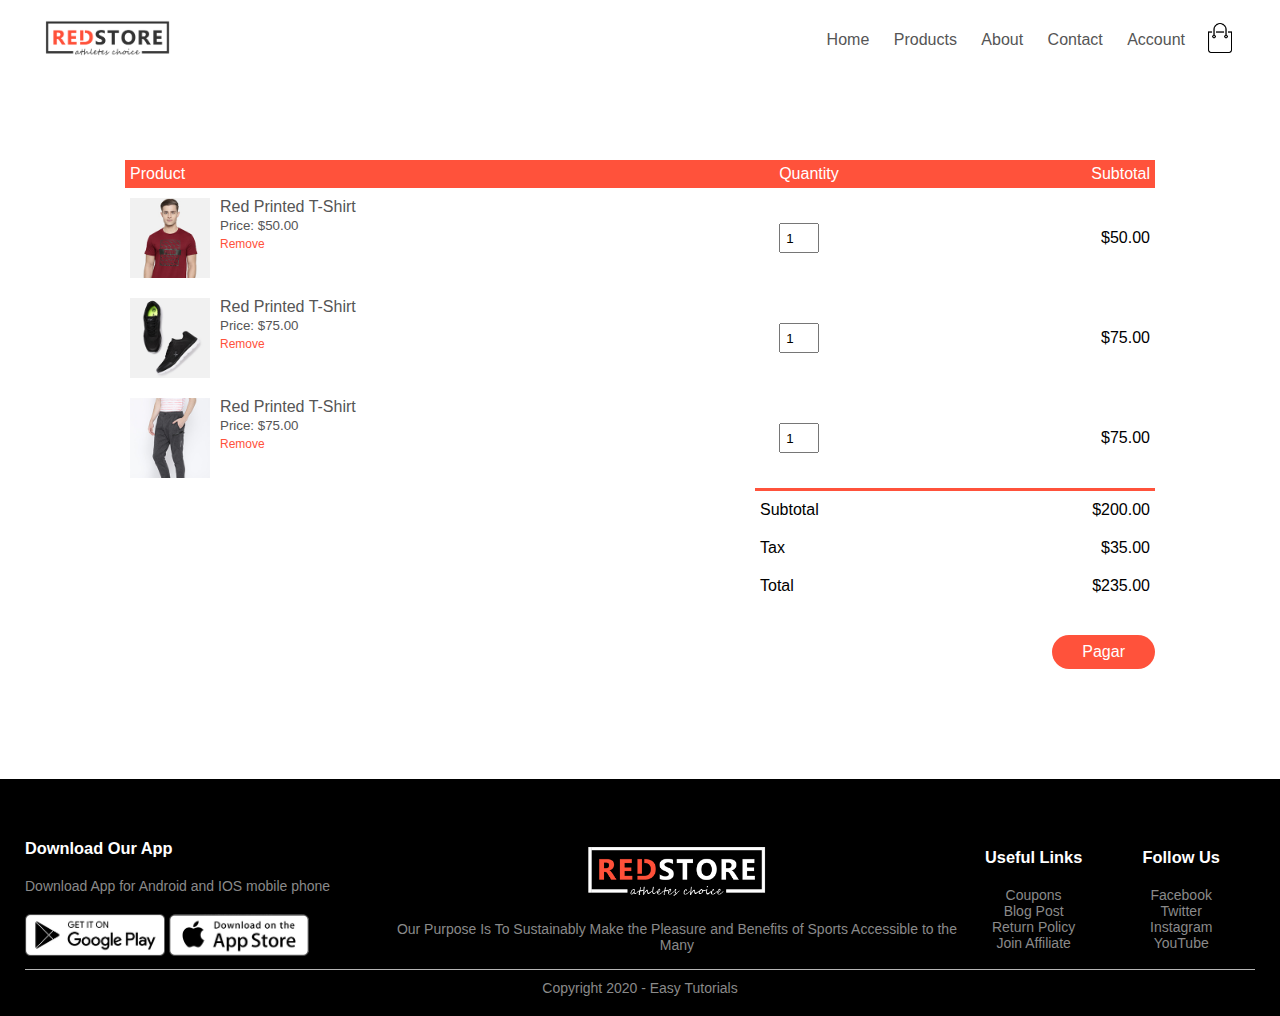
<file: E-commerce/cart.html>
<!DOCTYPE html>
<html lang="en">
<head>
	<meta charset="UTF-8">
	<meta name="viewport" content="width=device-width, initial-scale=1.0">
	<link rel="stylesheet" href="css/all.css">
	<link rel="stylesheet" href="css/fontawesome.css">
	<link rel="stylesheet" href="css/styles.css">
	<title>All Products - RedStore </title>
</head>
<body>
	
	<div class="container"><!--Inicia container-->
		<!--Cabecera-->
		<div class="navbar"><!--Inicia navbar-->
			<div class="logo"><!--Inicia logo-->
				<a href="index.html"><img src="images/logo.png" alt="logo" width="125px"></a>
			</div><!--termina logo-->

			<nav><!--Inicia nav-->
				<ul id="MenuItems">
					<li><a href="index.html">Home</a></li>
					<li><a href="products.html">Products</a></li>
					<li><a href="">About</a></li>
					<li><a href="">Contact</a></li>
					<li><a href="account.html">Account</a></li>
				</ul>
			</nav><!--Termina nav-->
			<a href="cart.html"><img src="images/cart.png" alt="carrito" width="30px" height="30px"></a>
			<img src="images/menu.png" alt="menu" class="menu-icon" onclick="menuToggle()">
		</div><!--Termina navbar-->

	</div><!--Termina container-->

	<!--Cart items details-->
	<div class="small-container cart-page"><!--Inicia small-container-->
		
		<table><!--Inicia table-->

			<tr><!--Inicia tr-->
				<th>Product</th>
				<th>Quantity</th>
				<th>Subtotal</th>
			</tr><!--Termina tr-->

			<tr><!--Inicia tr-->
				<td><!--Inicia td-->
					<div class="cart-info"><!--Inicia cart-info-->
						<img src="images/buy-1.jpg" alt="buy1">
						<div>
							<p>Red Printed T-Shirt</p>
							<small>Price: $50.00</small>
							<br>
							<a href="">Remove</a>
						</div>
					</div><!--Termina cart-info-->
				</td><!--Termina td-->
				<td><input type="number" value="1"></td>
				<td>$50.00</td>
			</tr><!--Termina tr-->

			<tr><!--Inicia tr-->
				<td><!--Inicia td-->
					<div class="cart-info"><!--Inicia cart-info-->
						<img src="images/buy-2.jpg" alt="buy2">
						<div>
							<p>Red Printed T-Shirt</p>
							<small>Price: $75.00</small>
							<br>
							<a href="">Remove</a>
						</div>
					</div><!--Termina cart-info-->
				</td><!--Termina td-->
				<td><input type="number" value="1"></td>
				<td>$75.00</td>
			</tr><!--Termina tr-->

			<tr><!--Inicia tr-->
				<td><!--Inicia td-->
					<div class="cart-info"><!--Inicia cart-info-->
						<img src="images/buy-3.jpg" alt="buy3">
						<div>
							<p>Red Printed T-Shirt</p>
							<small>Price: $75.00</small>
							<br>
							<a href="">Remove</a>
						</div>
					</div><!--Termina cart-info-->
				</td><!--Termina td-->
				<td><input type="number" value="1"></td>
				<td>$75.00</td>
			</tr><!--Termina tr-->

		</table><!--Termina table-->


		<div class="total-price"><!--Inicia total-price-->
			<table><!--Inicia table-->

				<tr><!--Inicia tr-->
					<td>Subtotal</td>
					<td>$200.00</td>
				</tr><!--Termina tr-->

				<tr><!--Inicia tr-->
					<td>Tax</td>
					<td>$35.00</td>
				</tr><!--Termina tr-->

				<tr><!--Inicia tr-->
					<td>Total</td>
					<td>$235.00</td>
				</tr><!--Termina tr-->

			</table><!--Termina table-->
		</div><!--Termina total-price-->

		<div class="total-price pagar">
			<a href="" class="btn">Pagar</a>
		</div>
				

	</div><!--Termina small-container-->

	<!--Footer-->
	<div class="footer"><!--Inicia footer-->
		<div class="container"><!--Inicia container-->
			<div class="row"><!--Inicia row-->

				<div class="footer-col-1"><!--Inicia footer-col-1-->
					<h3>Download Our App</h3>
					<p>Download App for Android and IOS mobile phone</p>
					<div class="app-logo"><!--Inicia app-logo-->
						<img src="images/play-store.png" alt="playStore">
						<img src="images/app-store.png" alt="appStore">
					</div><!--Termina app-logo-->
				</div><!--Termina footer-col-1-->

				<div class="footer-col-2"><!--Inicia footer-col-2-->
					<img src="images/logo-white.png" alt="red">
					<p>Our Purpose Is To Sustainably Make the Pleasure and Benefits of Sports Accessible
					to the Many</p>
				</div><!--Termina footer-col-2-->

				<div class="footer-col-3"><!--Inicia footer-col-3-->
					<h3>Useful Links</h3>
					<ul><!--Inicia ul-->
						<li>Coupons</li>
						<li>Blog Post</li>
						<li>Return Policy</li>
						<li>Join Affiliate</li>
					</ul><!--Termina ul-->
				</div><!--Termina footer-col-3-->

				<div class="footer-col-4"><!--Inicia footer-col-4-->
					<h3>Follow Us</h3>
					<ul><!--Inicia ul-->
						<li>Facebook</li>
						<li>Twitter</li>
						<li>Instagram</li>
						<li>YouTube</li>
					</ul><!--Termina ul-->
				</div><!--Termina footer-col-4-->

			</div><!--Termina row-->
			<hr>
			<p class="copyright">Copyright 2020 - Easy Tutorials</p>
		</div><!--Termina container-->
	</div><!--Termina footer-->

	<script>

		var MenuItems = document.getElementById("MenuItems");

		//Menu hamburguesa
		MenuItems.style.maxHeight = "0px";

		function menuToggle() {
			if(MenuItems.style.maxHeight == "0px"){
				MenuItems.style.maxHeight = "200px";
			}else{
				MenuItems.style.maxHeight = "0px";
			}
		}

	</script>


</body>
</html>
</file>
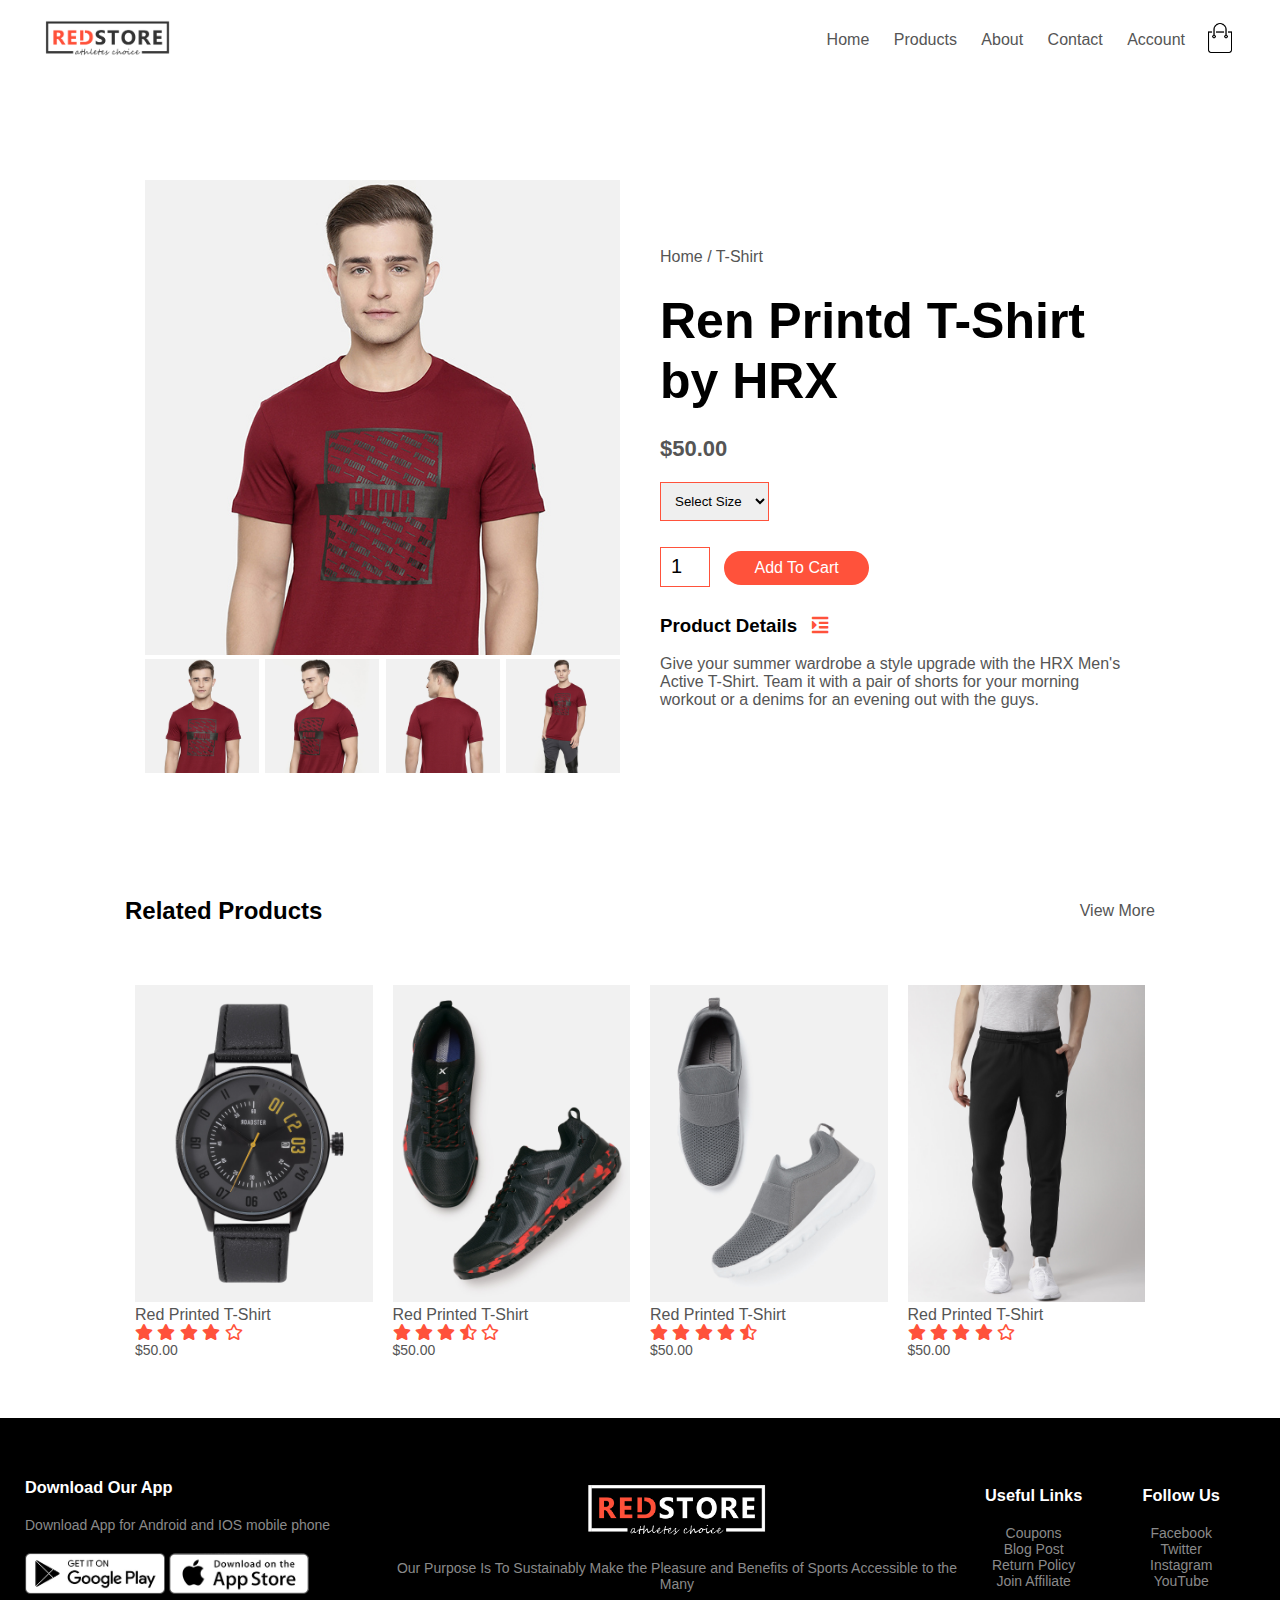
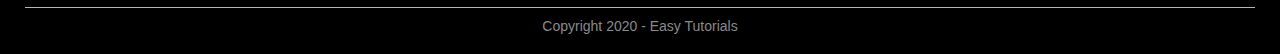
<file: E-commerce/product-details.html>
<!DOCTYPE html>
<html lang="en">
<head>
	<meta charset="UTF-8">
	<meta name="viewport" content="width=device-width, initial-scale=1.0">
	<link rel="stylesheet" href="css/all.css">
	<link rel="stylesheet" href="css/fontawesome.css">
	<link rel="stylesheet" href="css/styles.css">
	<title>All Products - RedStore </title>
</head>
<body>
	
	<div class="container"><!--Inicia container-->
		<!--Cabecera-->
		<div class="navbar"><!--Inicia navbar-->
			<div class="logo"><!--Inicia logo-->
				<a href="index.html"><img src="images/logo.png" alt="logo" width="125px"></a>
			</div><!--termina logo-->

			<nav><!--Inicia nav-->
				<ul id="MenuItems">
					<li><a href="index.html">Home</a></li>
					<li><a href="products.html">Products</a></li>
					<li><a href="">About</a></li>
					<li><a href="">Contact</a></li>
					<li><a href="account.html">Account</a></li>
				</ul>
			</nav><!--Termina nav-->
			<a href="cart.html"><img src="images/cart.png" alt="carrito" width="30px" height="30px"></a>
			<img src="images/menu.png" alt="menu" class="menu-icon" onclick="menuToggle()">
		</div><!--Termina navbar-->

	</div><!--Termina container-->

	<!--Single product details-->
	<div class="small-container single-product"><!--Inicia small-container-->
		<div class="row"><!--Inicia row-->

			<div class="col-2"><!--Inicia col-2-->
				<img src="images/gallery-1.jpg" alt="gallery1" width="100%" id="productImg">

				<div class="small-img-row"><!--Inicia small-img-row-->
					
					<div class="small-img-col"><!--Inicia small-img-col-->
						<img src="images/gallery-1.jpg" alt="gallery1" class="smallImg">
					</div><!--Termina small-img-col-->

					<div class="small-img-col"><!--Inicia small-img-col-->
						<img src="images/gallery-2.jpg" alt="gallery2" class="smallImg">
					</div><!--Termina small-img-col-->

					<div class="small-img-col"><!--Inicia small-img-col-->
						<img src="images/gallery-3.jpg" alt="gallery3" class="smallImg">
					</div><!--Termina small-img-col-->

					<div class="small-img-col"><!--Inicia small-img-col-->
						<img src="images/gallery-4.jpg" alt="gallery4" class="smallImg">
					</div><!--Termina small-img-col-->

				</div><!--Termina small-img-row-->

			</div><!--Termina col-2-->

			<div class="col-2"><!--Inicia col-2-->
				
				<p>Home / T-Shirt</p>
				<h1>Ren Printd T-Shirt by HRX</h1>
				<h4>$50.00</h4>
				<select><!--Inicia select-->
					<option>Select Size</option>
					<option>XXL</option>
					<option>XL</option>
					<option>Large</option>
					<option>Medium</option>
					<option>Small</option>
				</select><!--Termina select-->
				<input type="number" value="1">
				<a href="cart.html" class="btn">Add To Cart</a>

				<h3>Product Details <i class="fas fa-indent"></i></h3>
				<br>
				<p>Give your summer wardrobe a style upgrade with the HRX 
				Men's Active T-Shirt. Team it with a pair of shorts for 
				your morning workout or a denims for an evening out with the guys.</p>

			</div><!--Termina col-2-->

		</div><!--Termina row-->
	</div><!--Termina small-container-->
	

	<!--Title-->
	<div class="small-container"><!--Inicia small-container-->
		<div class="row row-2">
			<h2>Related Products</h2>
			<p>View More</p>
		</div>
	</div><!--Termina small-container-->

	<!--Products-->
	<div class="small-container"><!--Inicia small-container-->

		<div class="row"><!--Inicia row-->

			<div class="col-4"><!--Inicia col-4-->
				<img src="images/product-9.jpg" alt="product9">
					<h4>Red Printed T-Shirt</h4>
					<div class="rating"><!--Inicia rating-->
						<i class="fa fa-star"></i>
						<i class="fa fa-star"></i>
						<i class="fa fa-star"></i>
						<i class="fa fa-star"></i>
						<i class="far fa-star"></i>
					</div><!--Termina rating-->
					<p>$50.00</p>
			</div><!--Termina col-4-->

			<div class="col-4"><!--Inicia col-4-->
				<img src="images/product-10.jpg" alt="product10">
					<h4>Red Printed T-Shirt</h4>
					<div class="rating"><!--Inicia rating-->
						<i class="fa fa-star"></i>
						<i class="fa fa-star"></i>
						<i class="fa fa-star"></i>
						<i class="fas fa-star-half-alt"></i>
						<i class="far fa-star"></i>
					</div><!--Termina rating-->
					<p>$50.00</p>
			</div><!--Termina col-4-->

			<div class="col-4"><!--Inicia col-4-->
				<img src="images/product-11.jpg" alt="product11">
					<h4>Red Printed T-Shirt</h4>
					<div class="rating"><!--Inicia rating-->
						<i class="fa fa-star"></i>
						<i class="fa fa-star"></i>
						<i class="fa fa-star"></i>
						<i class="fa fa-star"></i>
						<i class="fas fa-star-half-alt"></i>
					</div><!--Termina rating-->
					<p>$50.00</p>
			</div><!--Termina col-4-->

			<div class="col-4"><!--Inicia col-4-->
				<img src="images/product-12.jpg" alt="product12">
					<h4>Red Printed T-Shirt</h4>
					<div class="rating"><!--Inicia rating-->
						<i class="fa fa-star"></i>
						<i class="fa fa-star"></i>
						<i class="fa fa-star"></i>
						<i class="fa fa-star"></i>
						<i class="far fa-star"></i>
					</div><!--Termina rating-->
					<p>$50.00</p>
			</div><!--Termina col-4-->

		</div><!--Termina row-->
	</div><!--Termina samll-container-->

	<!--Footer-->
	<div class="footer"><!--Inicia footer-->
		<div class="container"><!--Inicia container-->
			<div class="row"><!--Inicia row-->

				<div class="footer-col-1"><!--Inicia footer-col-1-->
					<h3>Download Our App</h3>
					<p>Download App for Android and IOS mobile phone</p>
					<div class="app-logo"><!--Inicia app-logo-->
						<img src="images/play-store.png" alt="playStore">
						<img src="images/app-store.png" alt="appStore">
					</div><!--Termina app-logo-->
				</div><!--Termina footer-col-1-->

				<div class="footer-col-2"><!--Inicia footer-col-2-->
					<img src="images/logo-white.png" alt="red">
					<p>Our Purpose Is To Sustainably Make the Pleasure and Benefits of Sports Accessible
					to the Many</p>
				</div><!--Termina footer-col-2-->

				<div class="footer-col-3"><!--Inicia footer-col-3-->
					<h3>Useful Links</h3>
					<ul><!--Inicia ul-->
						<li>Coupons</li>
						<li>Blog Post</li>
						<li>Return Policy</li>
						<li>Join Affiliate</li>
					</ul><!--Termina ul-->
				</div><!--Termina footer-col-3-->

				<div class="footer-col-4"><!--Inicia footer-col-4-->
					<h3>Follow Us</h3>
					<ul><!--Inicia ul-->
						<li>Facebook</li>
						<li>Twitter</li>
						<li>Instagram</li>
						<li>YouTube</li>
					</ul><!--Termina ul-->
				</div><!--Termina footer-col-4-->

			</div><!--Termina row-->
			<hr>
			<p class="copyright">Copyright 2020 - Easy Tutorials</p>
		</div><!--Termina container-->
	</div><!--Termina footer-->

	<script>

		var MenuItems = document.getElementById("MenuItems");

		//Menu hamburguesa
		MenuItems.style.maxHeight = "0px";

		function menuToggle() {
			if(MenuItems.style.maxHeight == "0px"){
				MenuItems.style.maxHeight = "200px";
			}else{
				MenuItems.style.maxHeight = "0px";
			}
		}

	</script>

	<script>
		var productImg = document.getElementById("productImg");
		var smallImg = document.getElementsByClassName("smallImg");

		//Galeria de imagenes
		smallImg[0].onclick = function() {
			productImg.src = smallImg[0].src;
		}

		smallImg[1].onclick = function() {
			productImg.src = smallImg[1].src;
		}

		smallImg[2].onclick = function() {
			productImg.src = smallImg[2].src;
		}

		smallImg[3].onclick = function() {
			productImg.src = smallImg[3].src;
		}
	</script>

</body>
</html>
</file>
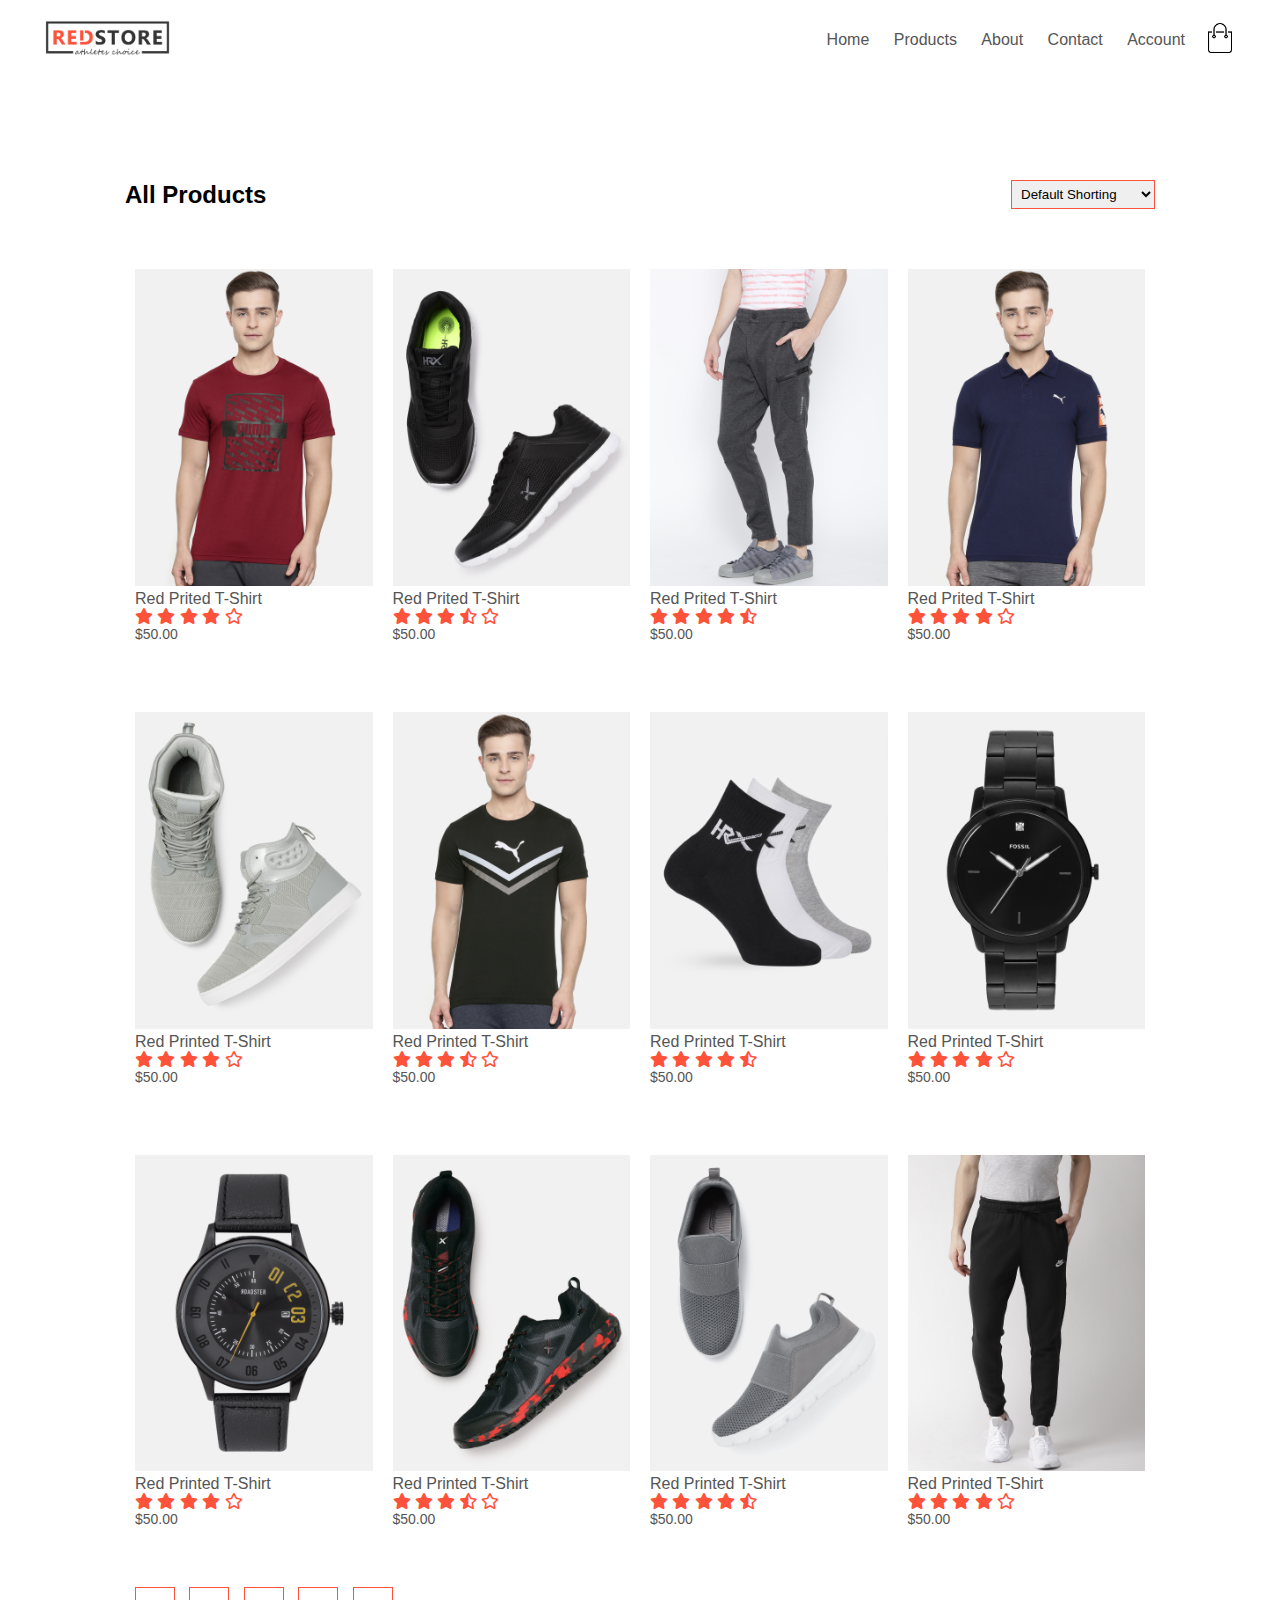
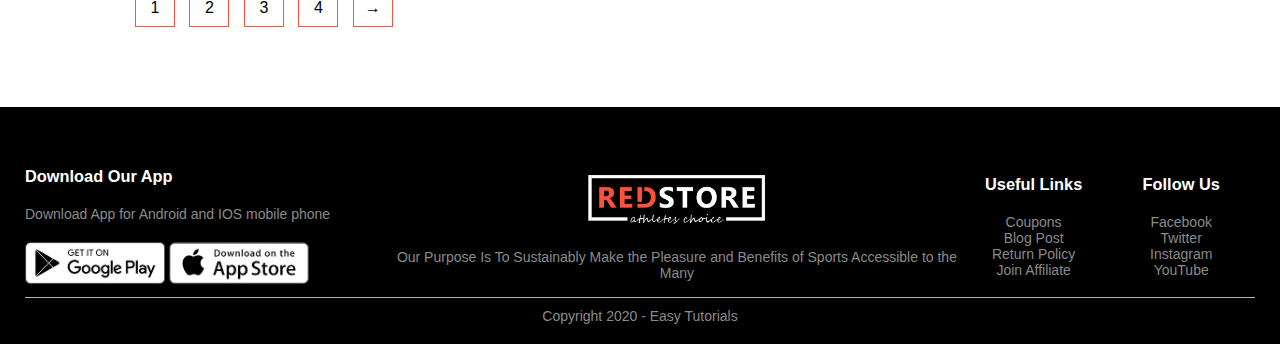
<file: E-commerce/products.html>
<!DOCTYPE html>
<html lang="en">
<head>
	<meta charset="UTF-8">
	<meta name="viewport" content="width=device-width, initial-scale=1.0">
	<link rel="stylesheet" href="css/all.css">
	<link rel="stylesheet" href="css/fontawesome.css">
	<link rel="stylesheet" href="css/styles.css">
	<title>All Products - RedStore </title>
</head>
<body>
	
	<div class="container"><!--Inicia container-->
		<!--Cabecera-->
		<div class="navbar"><!--Inicia navbar-->
			<div class="logo"><!--Inicia logo-->
				<a href="index.html"><img src="images/logo.png" alt="logo" width="125px"></a>
			</div><!--termina logo-->

			<nav><!--Inicia nav-->
				<ul id="MenuItems">
					<li><a href="index.html">Home</a></li>
					<li><a href="products.html">Products</a></li>
					<li><a href="">About</a></li>
					<li><a href="">Contact</a></li>
					<li><a href="account.html">Account</a></li>
				</ul>
			</nav><!--Termina nav-->
			<a href="cart.html"><img src="images/cart.png" alt="carrito" width="30px" height="30px"></a>
			<img src="images/menu.png" alt="menu" class="menu-icon" onclick="menuToggle()">
		</div><!--Termina navbar-->

	</div><!--Termina container-->

	
	<!--Allproducts-->
	<div class="small-container"><!--Inicia small-container-->

		<div class="row row-2"><!--Inicia row-->
			<h2>All Products</h2>
			<select name="" id=""><!--Inicia select-->
				<option>Default Shorting</option>
				<option>Short by price</option>
				<option>Short by popularity</option>
				<option>Short by rating</option>
				<option>Short by sale</option>
			</select><!--Termina select-->
		</div><!--Termina row-->

		<div class="row"><!--Inicia row-->

			<div class="col-4"><!--Inicia col-4-->
				<a href="product-details.html"><img src="images/product-1.jpg" alt="product1"></a>
					<h4>Red Prited T-Shirt</h4>
					<div class="rating"><!--Inicia rating-->
						<i class="fa fa-star"></i>
						<i class="fa fa-star"></i>
						<i class="fa fa-star"></i>
						<i class="fa fa-star"></i>
						<i class="far fa-star"></i>
					</div><!--Termina rating-->
					<p>$50.00</p>
			</div><!--Termina col-4-->

			<div class="col-4"><!--Inicia col-4-->
				<img src="images/product-2.jpg" alt="product2">
					<h4>Red Prited T-Shirt</h4>
					<div class="rating"><!--Inicia rating-->
						<i class="fa fa-star"></i>
						<i class="fa fa-star"></i>
						<i class="fa fa-star"></i>
						<i class="fas fa-star-half-alt"></i>
						<i class="far fa-star"></i>
					</div><!--Termina rating-->
					<p>$50.00</p>
			</div><!--Termina col-4-->

			<div class="col-4"><!--Inicia col-4-->
				<img src="images/product-3.jpg" alt="product3">
					<h4>Red Prited T-Shirt</h4>
					<div class="rating"><!--Inicia rating-->
						<i class="fa fa-star"></i>
						<i class="fa fa-star"></i>
						<i class="fa fa-star"></i>
						<i class="fa fa-star"></i>
						<i class="fas fa-star-half-alt"></i>
					</div><!--Termina rating-->
					<p>$50.00</p>
			</div><!--Termina col-4-->

			<div class="col-4"><!--Inicia col-4-->
				<img src="images/product-4.jpg" alt="product4">
					<h4>Red Prited T-Shirt</h4>
					<div class="rating"><!--Inicia rating-->
						<i class="fa fa-star"></i>
						<i class="fa fa-star"></i>
						<i class="fa fa-star"></i>
						<i class="fa fa-star"></i>
						<i class="far fa-star"></i>
					</div><!--Termina rating-->
					<p>$50.00</p>
			</div><!--Termina col-4-->

		</div><!--Termina row-->

		<div class="row"><!--Inicia row-->

			<div class="col-4"><!--Inicia col-4-->
				<img src="images/product-5.jpg" alt="product5">
					<h4>Red Printed T-Shirt</h4>
					<div class="rating"><!--Inicia rating-->
						<i class="fa fa-star"></i>
						<i class="fa fa-star"></i>
						<i class="fa fa-star"></i>
						<i class="fa fa-star"></i>
						<i class="far fa-star"></i>
					</div><!--Termina rating-->
					<p>$50.00</p>
			</div><!--Termina col-4-->

			<div class="col-4"><!--Inicia col-4-->
				<img src="images/product-6.jpg" alt="product6">
					<h4>Red Printed T-Shirt</h4>
					<div class="rating"><!--Inicia rating-->
						<i class="fa fa-star"></i>
						<i class="fa fa-star"></i>
						<i class="fa fa-star"></i>
						<i class="fas fa-star-half-alt"></i>
						<i class="far fa-star"></i>
					</div><!--Termina rating-->
					<p>$50.00</p>
			</div><!--Termina col-4-->

			<div class="col-4"><!--Inicia col-4-->
				<img src="images/product-7.jpg" alt="product7">
					<h4>Red Printed T-Shirt</h4>
					<div class="rating"><!--Inicia rating-->
						<i class="fa fa-star"></i>
						<i class="fa fa-star"></i>
						<i class="fa fa-star"></i>
						<i class="fa fa-star"></i>
						<i class="fas fa-star-half-alt"></i>
					</div><!--Termina rating-->
					<p>$50.00</p>
			</div><!--Termina col-4-->

			<div class="col-4"><!--Inicia col-4-->
				<img src="images/product-8.jpg" alt="product8">
					<h4>Red Printed T-Shirt</h4>
					<div class="rating"><!--Inicia rating-->
						<i class="fa fa-star"></i>
						<i class="fa fa-star"></i>
						<i class="fa fa-star"></i>
						<i class="fa fa-star"></i>
						<i class="far fa-star"></i>
					</div><!--Termina rating-->
					<p>$50.00</p>
			</div><!--Termina col-4-->

		</div><!--Termina row-->

		<div class="row"><!--Inicia row-->

			<div class="col-4"><!--Inicia col-4-->
				<img src="images/product-9.jpg" alt="product9">
					<h4>Red Printed T-Shirt</h4>
					<div class="rating"><!--Inicia rating-->
						<i class="fa fa-star"></i>
						<i class="fa fa-star"></i>
						<i class="fa fa-star"></i>
						<i class="fa fa-star"></i>
						<i class="far fa-star"></i>
					</div><!--Termina rating-->
					<p>$50.00</p>
			</div><!--Termina col-4-->

			<div class="col-4"><!--Inicia col-4-->
				<img src="images/product-10.jpg" alt="product10">
					<h4>Red Printed T-Shirt</h4>
					<div class="rating"><!--Inicia rating-->
						<i class="fa fa-star"></i>
						<i class="fa fa-star"></i>
						<i class="fa fa-star"></i>
						<i class="fas fa-star-half-alt"></i>
						<i class="far fa-star"></i>
					</div><!--Termina rating-->
					<p>$50.00</p>
			</div><!--Termina col-4-->

			<div class="col-4"><!--Inicia col-4-->
				<img src="images/product-11.jpg" alt="product11">
					<h4>Red Printed T-Shirt</h4>
					<div class="rating"><!--Inicia rating-->
						<i class="fa fa-star"></i>
						<i class="fa fa-star"></i>
						<i class="fa fa-star"></i>
						<i class="fa fa-star"></i>
						<i class="fas fa-star-half-alt"></i>
					</div><!--Termina rating-->
					<p>$50.00</p>
			</div><!--Termina col-4-->

			<div class="col-4"><!--Inicia col-4-->
				<img src="images/product-12.jpg" alt="product12">
					<h4>Red Printed T-Shirt</h4>
					<div class="rating"><!--Inicia rating-->
						<i class="fa fa-star"></i>
						<i class="fa fa-star"></i>
						<i class="fa fa-star"></i>
						<i class="fa fa-star"></i>
						<i class="far fa-star"></i>
					</div><!--Termina rating-->
					<p>$50.00</p>
			</div><!--Termina col-4-->

		</div><!--Termina row-->

		<div class="page-btn"><!--Inicia page-btn-->
			<span>1</span>
			<span>2</span>
			<span>3</span>
			<span>4</span>
			<span>&#8594;</span>
		</div><!--Termina page-btn-->

	</div><!--Termina samll-container-->

	<!--Footer-->
	<div class="footer"><!--Inicia footer-->
		<div class="container"><!--Inicia container-->
			<div class="row"><!--Inicia row-->

				<div class="footer-col-1"><!--Inicia footer-col-1-->
					<h3>Download Our App</h3>
					<p>Download App for Android and IOS mobile phone</p>
					<div class="app-logo"><!--Inicia app-logo-->
						<img src="images/play-store.png" alt="playStore">
						<img src="images/app-store.png" alt="appStore">
					</div><!--Termina app-logo-->
				</div><!--Termina footer-col-1-->

				<div class="footer-col-2"><!--Inicia footer-col-2-->
					<img src="images/logo-white.png" alt="red">
					<p>Our Purpose Is To Sustainably Make the Pleasure and Benefits of Sports Accessible
					to the Many</p>
				</div><!--Termina footer-col-2-->

				<div class="footer-col-3"><!--Inicia footer-col-3-->
					<h3>Useful Links</h3>
					<ul><!--Inicia ul-->
						<li>Coupons</li>
						<li>Blog Post</li>
						<li>Return Policy</li>
						<li>Join Affiliate</li>
					</ul><!--Termina ul-->
				</div><!--Termina footer-col-3-->

				<div class="footer-col-4"><!--Inicia footer-col-4-->
					<h3>Follow Us</h3>
					<ul><!--Inicia ul-->
						<li>Facebook</li>
						<li>Twitter</li>
						<li>Instagram</li>
						<li>YouTube</li>
					</ul><!--Termina ul-->
				</div><!--Termina footer-col-4-->

			</div><!--Termina row-->
			<hr>
			<p class="copyright">Copyright 2020 - Easy Tutorials</p>
		</div><!--Termina container-->
	</div><!--Termina footer-->

	<script>
		var MenuItems = document.getElementById("MenuItems");

		MenuItems.style.maxHeight = "0px";

		function menuToggle() {
			if(MenuItems.style.maxHeight == "0px"){
				MenuItems.style.maxHeight = "200px";
			}else{
				MenuItems.style.maxHeight = "0px";
			}
		}
	</script>

</body>
</html>
</file>
<file: E-commerce/css/styles.css>
/*letra poppins(light 300, regular 400, medium 500, semi-bold 600, Bold 700*/
*{
	margin: 0;
	padding: 0;
	box-sizing: border-box;
}

body{
	font-family: 'Poppins', sans-serif;
}

.container{
	max-width: 1300px;
	margin: auto;
	padding-left: 25px;
	padding-right: 25px;
}

/*NAVEGACION*/
.navbar{
	display: flex;
	align-items: center;
	padding: 20px;
}

nav{
	flex: 1;
	text-align: right;
}

nav ul{
	display: inline-block;
	list-style-type: none;
}

nav ul li{
	display: inline-block;
	margin-right: 20px;
}

a{
	text-decoration: none;
	color: #555;
}

p{
	color: #555;
}

/*GRID*/
.row{
	display: flex;
	align-items: center;
	flex-wrap: wrap;
	justify-content: space-around;
}

.col-2{
	flex-basis: 50%;
	min-width: 300px;
}

.col-2 img{
	max-width: 100%;
	padding: 50px 0;
}

.col-2 h1{
	font-size: 50px;
	line-height: 60px;
	margin: 25px 0;
}

.btn{
	display: inline-block;
	background: #ff523b;
	color: #fff;
	padding: 8px 30px;
	margin: 30px 0;
	border-radius: 30px;
	transition: background 0.5s;
}

.btn:hover{
	background: #563434;
}

.header{
	background: radial-gradient(#fff,#ffd6d6);
}

.header .row{
	margin-top: 70px;
}

/*CATEGORIAS*/
.categories{
	margin: 70px 0;
}

.col-3{
	flex-basis: 30%;
	min-width: 250px;
	margin-bottom: 30px;
}

.col-3 img{
	width: 100%;
}

.small-container{
	max-width: 1080px;
	margin: auto;
	padding-left: 25px;
	padding-right: 25px;
}


/*PRODUCTOS*/
.col-4{
	flex-basis: 25%;
	padding: 10px;
	min-width: 200px;
	margin-bottom: 50px;
	transition: transform 0.5s;
}

.col-4 img{
	width: 100%;
}

.title{
	text-align: center;
	margin: 0 auto 80px;
	position: relative;
	line-height: 60px;
	color: #555;
}

.title::after{
	content: '';
	background: #ff523b;
	width: 80px;
	height: 5px;
	border-radius: 5px;
	position: absolute;
	bottom: 0;
	left: 50%;
	transform: translate(-50%);
}

h4{
	color: #555;
	font-weight: normal;
}

.col-4 p{
	font-size: 14px;
}

.rating{
	color: #ff523b;
}

.col-4:hover{
	transform: translateY(-5px);
}

/*OFERTA*/
.offer{
	background: radial-gradient(#fff,#ffd6d6);
	margin-top: 80px;
	padding: 30px 0;
}

.col-2 .offer-img{
	padding: 50px;
}

small{
	color: #555;
}

/*TESTIMONIOS*/
.testimonial{
	padding-top: 100px;
}

.testimonial .col-3{
	text-align: center;
	padding: 40px 20px;
	box-shadow: 0 0 20px 0 rgba(0,0,0,0.1);
	cursor: pointer;
	transition: transform 0.5s;
}

.testimonial .col-3 img{
	width: 50px;
	margin-top: 20px;
	border-radius: 50%;
}

.testimonial .col-3:hover{
	transform: translateY(-10px);
}

.fa.fa-quote-left{
	font-size: 34px;
	color: #ff523b;
}

.col-3 p{
	font-size: 12px;
	margin: 12px 0;
	color: #777;
}

.testimonial .col-3 h3{
	font-weight: 600;
	color: #555;
	font-size: 16px;
}

/*MARCAS*/
.brands{
	margin: 100px auto;
}

.col-5{
	width: 160px;
}

.col-5 img{
	width: 100%;
	cursor: pointer;
	filter: grayscale(100%);
}

.col-5 img:hover{
	filter: grayscale(0);
}

/*FOOTER*/
.footer{
	background: #000;
	color: #8a8a8a;
	font-size: 14px;
	padding: 60px 0 20px;
}

.footer p{
	color: #8a8a8a;
}

.footer h3{
	color: #fff;
	margin-bottom: 20px;
}

.footer-col-1,
.footer-col-2.
.footer-col-3,
.footer-col-4{
	min-height: 250px;
	margin-bottom: 20px;
}

.footer-col-1{
	flex-basis: 30%;
}

.footer-col-2{
	flex: 1;
	text-align: center;
}

.footer-col-2 img{
	width: 180px;
	margin-bottom: 20px;
}

.footer-col-3,
.footer-col-4{
	flex-basis: 12%;
	text-align: center;
}

ul{
	list-style-type: none;
}

.app-logo{
	margin-top: 20px;
}

.app-logo img{
	width: 140px;
}

.footer hr{
	border: none;
	background: #b5b5b5;
	height: 1px;
	margin: 10px 0;
}

.copyright{
	text-align: center;
}

/*TODOS LOS PRODUCTOS*/
.row-2{
	justify-content: space-between;
	margin: 100px auto 50px;
}

select{
	border: 1px solid #ff523b;
	padding: 5px;
}

select:focus{
	outline: none;
}

.page-btn{
	margin: 0 auto 80px;
}

.page-btn span{
	display: inline-block;
	border: 1px solid #ff523b;
	margin-left: 10px;
	width: 40px;
	height: 40px;
	text-align: center;
	line-height: 40px;
	cursor: pointer;
}

.page-btn span:hover{
	background: #ff523b;
	color: #fff;
}

/*DETALLES DE PRODUCTO*/
.single-product{
	margin-top: 80px;
}

.single-product .col-2 img{
	padding: 0;
}

.single-product .col-2{
	padding: 20px;
}

.single-product h4{
	margin: 20px 0;
	font-size: 22px;
	font-weight: bold;
}

.single-product select{
	display: block;
	padding: 10px;
	margin-top: 20px;
}

.single-product input{
	width: 50px;
	height: 40px;
	padding-left: 10px;
	font-size: 20px;
	margin-right: 10px;
	border: 1px solid #ff523b;
}

input:focus{
	outline: none;
}

.single-product .fas{
	color: #ff523b;
	margin-left: 10px;
}

.small-img-row{
	display: flex;
	justify-content: space-between;
}

.small-img-col{
	flex-basis: 24%;
	cursor: pointer;
}


/*CARRITO*/
.cart-page{
	margin: 80px auto;
}

table{
	width: 100%;
	border-collapse: collapse;
}

.cart-info{
	display: flex;
	flex-wrap: wrap;
}

th{
	text-align: left;
	padding: 5px;
	color: #fff;
	background: #ff523b;
	font-weight: normal;
}

td{
	padding: 10px 5px;
}

td input{
	width: 40px;
	height: 30px;
	padding: 5px;
}

td a{
	color: #ff523b;
	font-size: 12px;
}

td img{
	width: 80px;
	height: 80px;
	margin-right: 10px;
}

.total-price{
	display: flex;
	justify-content: flex-end;
}

.total-price table{
	border-top: 3px solid #ff523b;
	width: 100%;
	max-width: 400px;
}

td:last-child{
	text-align: right;
}

th:last-child{
	text-align: right;
}

/*LOGIN*/
.account-page{
	padding: 50px 0;
	background: radial-gradient(#fff,#ffd6d6);
}

.form-container{
	background: #fff;
	width: 300px;
	height: 400px;
	position: relative;
	text-align: center;
	padding: 20px 0;
	margin: auto;
	box-shadow: 0 0 20px 0px rgba(0,0,0,0.1);
	overflow: hidden;
}

.form-container span{
	font-weight: bold;
	padding: 0 10px;
	color: #555;
	cursor: pointer;
	width: 100px;
	display: inline-block;
}

.form-btn{
	display: inline-block;
}

.form-container form{
	max-width: 300px;
	padding: 0 20px;
	position: absolute;
	top: 130px;
	transition: transform 1s;
}

form input{
	width: 100%;
	height: 30px;
	margin: 10px 0;
	padding: 0 10px;
	border: 1px solid #ccc;
}

form .btn{
	width: 100%;
	border: none;
	cursor: pointer;
	margin: 10px 0;
}

form .btn:focus{
	outline: none;
}

form a{
	font-size: 12px;
}

#LoginForm{
	left: -300px;
}

#RegForm{
	left: 0;
}

#Indicator{
	width: 100px;
	border: none;
	background: #ff523b;
	height: 3px;
	margin-top: 8px;
	transform: translateX(100px);
	transition: transform 1s;
}

/*RESPONSIVO*/
.menu-icon{
	width: 28px;
	margin-left: 20px;
	display: none;
}

@media only screen and (max-width: 800px){
	nav ul{
		position: absolute;
		top: 70px;
		left: 0;
		background: #333;
		width: 100%;
		overflow: hidden;
		transition: max-height 0.5s;
	}

	nav ul li{
		display: block;
		margin-right: 5px;
		margin-top: 10px;
		margin-bottom: 10px;
	}

	nav ul li a{
		color: #fff;
	}

	.menu-icon{
		display: block;
		cursor: pointer;
	}
}

@media only screen and (max-width: 600px){
	.row{
		text-align: center;
	}

	.col-2,
	.col-3,
	.col-4{
		flex-basis: 100%;
	}

	.footer-col-1,
	.footer-col-2,
	.footer-col-3,
	.footer-col-4{
		flex-basis: 100%;
	}

	.footer h3, .footer p{
		margin-bottom: 20px;
		margin-top: 20px;
	}

	.footer-col-2 img{
		margin-top: 20px;
	}

	.single-product .row{
		text-align-last: left;
	}

	.single-product .col-2{
		padding: 20px 0;
	}

	.single-product h1{
		font-size: 26px;
		line-height: 32px;
	}

	.cart-info p{
		display: none;
	}
}
</file>
<file: My pets/css/estilos.css>
@import url(menu.css);
@import url(banner.css);
@import url(blog.css);
@import url(info.css);

*{
	margin: 0;
	padding: 0;
	box-sizing: border-box;
}

body{
	font-family: sans-serif;
}

header{
	width: 100%;
	height: 50px;
	background: #333;
	color: #fff;
	position: fixed;
	top: 0;
	left: 0;
	z-index: 100;
}

.contenedor{
	width: 98%;
	margin: auto;
}

h1{
	float: left;
}

header .contenedor{
	display: table;
}

section{
	width: 100%;
	margin-bottom: 25px;
}

#bienvenidos{
	text-align: center;
}

footer .contenedor{
	display: flex;
	flex-wrap: wrap;
	justify-content: center;
	padding-bottom: 25px;
}

.copy{
	font-size: 20px;
}

.sociales{
	width: 100%;
	text-align: center;
	font-size: 28px;
}

.sociales a{
	color: #333;
	text-decoration: none;
}

@media (min-width:768px){
	.sociales{
		width: auto;
	}
	
	footer .contenedor{
		justify-content: space-between;
	}
}

@media (min-width:1024px){
	.contenedor{
		width: 1000px;
	}
}
</file>
<file: perfilWeb/css/styles.css>
body{
	background-color: #f6f5f5;
	margin: 0;
	padding: 0;
}

ul{
	list-style: none;
}

a{
	text-decoration: none;
}

section{
	width: 100%;
	height: 95vh;
	background-image: url("../images/bg.png");
	background-repeat: no-repeat;
	background-size: cover;
	position: relative;
}

button:active{
	transform: scale(1.1);
}

/*Header y Menu*/
nav{
	display: flex;
	justify-content: space-between;
	align-items: center;
	height: 60px;
	background-color: #fff;
	box-shadow: 2px 2px 12px rgba(0,0,0,0.2);
	padding: 0px 5%;
}

nav ul{
	display: flex;
}

.toggle{
	display: none;
	cursor: pointer;
}

nav ul li a{
	margin: 30px;
	font-family:  myriad pro regular;
	color: #505050;
	font-size: 15px;
	font-weight: 700;
}

.logo{
	font-family: RoadTest;
	color: #000;
	font-size: 22px;

}

.active{
	font-weight: bold;
	color: #2d2a2a;
}

/*MAIN*/
.text-container{
	position: absolute;
	left: 13%;
	top: 42%;
	transform: translate(-13%,-42%);
}

.text-container p{
	line-height: 0;
	margin: 45px 0px 25px;
}

.text-container p:nth-child(1){
	font-family: calibri;
	font-weight: bold;
	color: #6d6d6d;
	font-size: 22px;

}

.text-container p:nth-child(2){
	font-family: calibri;
	font-weight: bold;
	letter-spacing: 1px;
	color: #1a1a1a;
	font-size: 60px;
	
}

.text-container p:nth-child(3){
	font-family: myriad pro regular;
	font-weight: bold;
	color: #6d6d6d;
	font-size: 30px;
	line-height: 30px;
}

.text-container button{
	width: 130px;
	height: 42px;
	border-radius: 10px;
	font-family: calibri;
	font-weight: bold;
	font-size: 14px;
	outline: none;
	margin: 0px 10px;
}

.hire-btn{
	border: 2px solid #373636;
	color: #373636;
}

.down-cv{
	background-color: #0b0b0b;
	color: #fff;
	border: none;
}

.model{
	height: 560px;
	position: absolute;
	bottom: 40px;
	left: 70%;
	transform: translate(-70%);
}

/*ACERCA DE*/
.about-container{
	width: 80%;
	height: 330px;
	background-color: #fff;
	border-radius: 20px;
	box-shadow: 2px 2px 12px rgba(0,0,0,0.2);
	display: flex;
	margin: -7% auto 20px auto;
	position: relative;
	justify-content: space-evenly;
	align-items: center;
}

.about-container img{
	height: 250px;
}

.about-text{
	width: 550px;
}

.about-text p:nth-child(1){
	color: #403e3e;
	font-family: myriad pro;
	font-weight: bold;
	font-size: 23px;
	line-height: 0;
}

.about-text p:nth-child(2){
	color: #3e3d3d;
	font-size: 13px;
	font-family: myriad pro;
	font-weight: bold;
	line-height: 5px;
}

.about-text p:nth-child(3),
.about-text p:nth-child(4){
	color: #7e7d7d;
	font-family: calibri;
	font-size: 16px;
}

.about-text button{
	width: 120px;
	height: 40px;
	color: #fff;
	outline: none;
	border: none;
	font-family: calibri;
	background-color: #262525;
}

/*SERVICIOS*/
.services{
	height: 600px;
	background-color: #fff;
	padding: 2% 10% 0px 10%;
}

.services-text{
	width: 500px;
	margin: 50px 0px;
}

.services-text p:nth-child(1){
	font-family: calibri;
	font-weight: bold;
	color: #3e3d3d;
	font-size: 30px;
	line-height: 0;
}

.services-text p:nth-child(2){
	font-family: calibri;
	font-weight: bold;
	color: #3e3d3d;
	font-size: 15px;
	line-height: 5px;
}

.services-text p:nth-child(3){
	font-family: calibri;
	font-weight: bold;
	color: #7e7d7d;
}

.box-1,.box-2,.box-3{
	width: 300px;
	height: 320px;
	background-repeat: no-repeat;
	background-size: cover;
	box-shadow: 2px 2px 12px rgba(0,0,0,0.3);
	display: flex;
	justify-content: center;
	align-items: center;
	flex-direction: column;
}

.box-container{
	display: flex;
	justify-content: space-between;
}

.box-1{
	background-image: url("../images/services-1.png");
}

.box-2{
	background-image: url("../images/services-2.png");
}

.box-3{
	background-image: url("../images/services-3.png");
}

.box-1 span,
.box-2 span,
.box-3 span{
	width: 40px;
	height: 40px;
	border-radius: 50%;
	background-color: #fff;
	display: flex;
	justify-content: center;
	align-items: center;
	font-family: calibri;
	font-weight: bold;
}

.box-1 p:nth-child(2),
.box-2 p:nth-child(2),
.box-3 p:nth-child(2){
	color: #fff;
	font-family: calibri;
	font-size: 23px;
	line-height: 0px;
}

.box-1 p:nth-child(3),
.box-2 p:nth-child(3),
.box-3 p:nth-child(3){
	font-family: calibri;
	text-align: center;
	width: 230px;
	margin: 0px 0px 20px 0px;
	color: #8f8f8f;
}

.box-1 button,
.box-2 button,
.box-3 button{
	width: 100px;
	height: 30px;
	background-color: #fff;
	border: none;
	outline: none;
	border-radius: 5px;
}

/*Contacto*/
.contact-me{
	width: 100%;
	height: 280px;
	background-image: url("../images/project in your mind.png");
	background-repeat: no-repeat;
	background-size: cover;
	display: flex;
	flex-direction: column;
	justify-content: center;
	align-items: center;
}

.contact-me p{
	color: #fff;
	font-size: 30px;
	font-family: calibri;
	font-weight: bold;
	border-bottom: 2px solid #fff;
}

.contact-me button{
	width: 200px;
	height: 40px;
	background-color: #fff;
	outline: none;
	border: none;
	font-size: 14px;
	font-weight: bold;
}

/*FOOTER*/
footer{
	height: 300px;
	display: flex;
	flex-direction: column;
	justify-content: center;
	align-items: center;
	position: relative;
}

footer p{
	font-family: calibri;
}

footer p:nth-child(1){
	font-size: 30px;
	color: #191919;
	line-height: 10px;
}

footer p:nth-child(2){
	font-size: 16px;
	color: #7e7d7d;
	width: 600px;
	text-align: center;
}

.social-icons a{
	width: 40px;
	height: 40px;
	display: flex;
	justify-content: center;
	align-items: center;
	background-color: #e6e3e3;
	margin: 20px 10px;
	border-radius: 50%;
}

.social-icons{
	display: flex;
}

.copyright{
	color: #565555;
	font-size: 13px;
	position: absolute;
	left: 50%;
	bottom: 10px;
	transform: translateX(-50%);
}

.social-icons i{
	color: #000;
}

.social-icons a:hover,
.a-social-b a:hover{
	background-color: #000;
	box-shadow: 2px 2px 12px rgba(0,0,0,0.2); 
	transition: all ease 0.5s;
}

.social-icons a:hover i,
.a-social-b a:hover i{
	color: #fff;
	transition: all ease 0.5s;
}

/*BARRA SOCIAL*/
.a-social-b{
	position: fixed;
	top: 50%;
	right: 0;
	transform: translateX(-50%);
}

.a-social-b a{
	display: flex;
	align-items: center;
	justify-content: center;
	width: 50px;
	height: 50px;
	padding: 0;
	margin: 0;
	line-height: 0;
	background-color: #fff;
	border: 1px solid #cbcbcb;
	box-shadow: 2px 2px 12px rgba(0,0,0,0.2);
}

.a-social-b i{
	color: #2b2b2b;
	font-size: 20px;
}

/*RESPONSIVO*/
@media(max-width: 1000px){
	*{
		box-sizing: border-box;
	}

	.model{
		height: 460px;
		left: 90%;
		transform: translateX(-90%);
	}

	.text-container{
		top: 46%;
	}

	.text-container button{
		margin: 5px;
	}

	.about-container{
		width: 90%;
		border-radius: 10px;
	}

	.about-container img{
		height: 200px;
	}

	.about-text{
		width: 400px;
	}

	.about-text p:nth-child(1){
		font-size: 20px;
	}

	.about-text p:nth-child(2){
		font-size: 10px;
	}

	.about-text p:nth-child(3),
	.about-text p:nth-child(4){
		font-size: 14px;
	}	

	.services{
		padding: 2% 5% 0px 5%;
	}

	.box-container{
		justify-content: center;
		flex-wrap: wrap;
	}

	.services{
		height: auto;
	}

	.box-1,.box-2,.box-3{
		flex-grow: 1;
		margin: 10px;
	}

	.contact-me{
		height: 200px;
	}

	.contact-me p{
		font-size: 26px;
	}

	.contact-me button{
		font-size: 14px;
		height: 35px;
		width: 160px;
	}


}

@media(max-width: 750px){
	section{
		background-image: none;
		background-color: #f7f7f7;
	}

	.model{
		display: none;
	}

	.toggle{
		display: block;
	}

	.text-container p:nth-child(2){
		line-height: 40px;
		margin: 0;
		padding: 0;
	}

	.text-container{
		top: 50%;
		left: 50%;
		transform: translate(-50%,-50%);
		width: 80%;
	}

	nav ul{
		margin: 0px;
		padding: 0;
		background-color: #ebeef4;
		flex-direction: column;
		position: fixed;
		left: 0;
		top: 0;
		width: 100%;
		height: 100vh;
		box-sizing: border-box;
		display: flex;
		justify-content: center;
		align-items: center;
		z-index: 1;
		display: none;
	}

	nav ul li{
		padding: 10px;
	}

	nav ul li a{
		font-family: calibri;
		font-size: 1.4em;
		text-transform: uppercase;
		color: #5c5c5c;
	}

	nav ul li a:hover{
		color: #121212;
	}

	.toggle:before{
		content: "\f0c9";
		font-family: 'Font Awesome 5 Free';
		font-weight: 900;
		line-height: 30px;
		z-index: 1;
	}

	.toggle.active:before{
		content: "\f00d";
		font-family: 'Font Awesome 5 Free';
		font-weight: 900;
		position: fixed;
		right: 25px;
		line-height: 0;
	}
	
	nav.active ul{
		display: flex !important;
	}	

	.about-container{
		top: 0;
		flex-direction: column;
		width: 90%;
		height: auto;
		padding: 30px 0px;
		align-items: center;
	}

	.about-text{
		width: 90%;
		text-align: center;
	}

	.services-text{
		width: 100%;
	}

	.contact-me{
		height: 180px;
	}

	.contact-me p{
		font-size: 18px;
	}

	.contact-me button{
		width: 150px;
		height: 33px;
	}

	footer p:nth-child(2){
		width: 90%;
	}
}
</file>
<file: plantilla con flebox grid/css/estilos.css>
@charset "utf-8";
/* CSS Document */

/*General*/
*{
	margin: 0;
	padding: 0;
	-webkit-box-sizing: border-box;
	-moz-box-sizing: border-box;
	box-sizing: border-box;
}

body{
	background: #f2f2f2;
	font-family: sans-serif;
}

/*Cabecera*/
header{
	color: #fff;
}

header a{
	color: #fff;
	text-decoration: none;
}

.logo-menu{
	background: #00171f;
}

.logo-menu h2{
	font-weight: 300;
	font-size: 30px;
}

.logo-menu .menu a{
	display: inline-block;
	padding: 40px 20px;
}

.logo-menu .menu a:hover{
	border-bottom: 4px solid #ff9f1c;
	padding-bottom: 36px;
}

.submenu{
	background: #003459;
}

.submenu nav a{
	padding: 26px 20px;
	display: inline-block;
}

.submenu nav a:hover{
	text-decoration: underline;
}

/*Contenido*/
.main{
	margin: 40px 0;
}

.main .thumb{
	margin-bottom: 20px;
}

.main .thumb img{
	width: 100%;
	vertical-align: top;
	border: 2px solid #000f2c;
}

/*Pie*/
footer{
	background: #00171f;
	color: #fff;
	padding: 40px 0;
}

footer .nav a{
	width: 100%;
	display: block;
	padding: 20px;
	color: #fff;
	text-decoration: none;
	border-bottom: 1px solid rgba(255,255,255,.2);
}

footer .nav a:hover{
	text-decoration: underline;
}

footer .logo{
	background: #003459;
	color: #fff;
	padding: 25px;
	font-weight: 300;
	border-radius: 0 30px 0 30px;
	text-align: center;
	font-size: 30px;
}
</file>
<file: plantilla con flebox grid/css/flexboxgrid.min.css>
.container,.container-fluid{margin-right:auto;margin-left:auto}.container-fluid{padding-right:2rem;padding-left:2rem}.row{box-sizing:border-box;display:-webkit-box;display:-ms-flexbox;display:flex;-webkit-box-flex:0;-ms-flex:0 1 auto;flex:0 1 auto;-webkit-box-orient:horizontal;-webkit-box-direction:normal;-ms-flex-direction:row;flex-direction:row;-ms-flex-wrap:wrap;flex-wrap:wrap;margin-right:-.5rem;margin-left:-.5rem}.row.reverse{-webkit-box-orient:horizontal;-webkit-box-direction:reverse;-ms-flex-direction:row-reverse;flex-direction:row-reverse}.col.reverse{-webkit-box-orient:vertical;-webkit-box-direction:reverse;-ms-flex-direction:column-reverse;flex-direction:column-reverse}.col-xs,.col-xs-1,.col-xs-10,.col-xs-11,.col-xs-12,.col-xs-2,.col-xs-3,.col-xs-4,.col-xs-5,.col-xs-6,.col-xs-7,.col-xs-8,.col-xs-9,.col-xs-offset-0,.col-xs-offset-1,.col-xs-offset-10,.col-xs-offset-11,.col-xs-offset-12,.col-xs-offset-2,.col-xs-offset-3,.col-xs-offset-4,.col-xs-offset-5,.col-xs-offset-6,.col-xs-offset-7,.col-xs-offset-8,.col-xs-offset-9{box-sizing:border-box;-webkit-box-flex:0;-ms-flex:0 0 auto;flex:0 0 auto;padding-right:.5rem;padding-left:.5rem}.col-xs{-webkit-box-flex:1;-ms-flex-positive:1;flex-grow:1;-ms-flex-preferred-size:0;flex-basis:0;max-width:100%}.col-xs-1{-ms-flex-preferred-size:8.33333333%;flex-basis:8.33333333%;max-width:8.33333333%}.col-xs-2{-ms-flex-preferred-size:16.66666667%;flex-basis:16.66666667%;max-width:16.66666667%}.col-xs-3{-ms-flex-preferred-size:25%;flex-basis:25%;max-width:25%}.col-xs-4{-ms-flex-preferred-size:33.33333333%;flex-basis:33.33333333%;max-width:33.33333333%}.col-xs-5{-ms-flex-preferred-size:41.66666667%;flex-basis:41.66666667%;max-width:41.66666667%}.col-xs-6{-ms-flex-preferred-size:50%;flex-basis:50%;max-width:50%}.col-xs-7{-ms-flex-preferred-size:58.33333333%;flex-basis:58.33333333%;max-width:58.33333333%}.col-xs-8{-ms-flex-preferred-size:66.66666667%;flex-basis:66.66666667%;max-width:66.66666667%}.col-xs-9{-ms-flex-preferred-size:75%;flex-basis:75%;max-width:75%}.col-xs-10{-ms-flex-preferred-size:83.33333333%;flex-basis:83.33333333%;max-width:83.33333333%}.col-xs-11{-ms-flex-preferred-size:91.66666667%;flex-basis:91.66666667%;max-width:91.66666667%}.col-xs-12{-ms-flex-preferred-size:100%;flex-basis:100%;max-width:100%}.col-xs-offset-0{margin-left:0}.col-xs-offset-1{margin-left:8.33333333%}.col-xs-offset-2{margin-left:16.66666667%}.col-xs-offset-3{margin-left:25%}.col-xs-offset-4{margin-left:33.33333333%}.col-xs-offset-5{margin-left:41.66666667%}.col-xs-offset-6{margin-left:50%}.col-xs-offset-7{margin-left:58.33333333%}.col-xs-offset-8{margin-left:66.66666667%}.col-xs-offset-9{margin-left:75%}.col-xs-offset-10{margin-left:83.33333333%}.col-xs-offset-11{margin-left:91.66666667%}.start-xs{-webkit-box-pack:start;-ms-flex-pack:start;justify-content:flex-start;text-align:start}.center-xs{-webkit-box-pack:center;-ms-flex-pack:center;justify-content:center;text-align:center}.end-xs{-webkit-box-pack:end;-ms-flex-pack:end;justify-content:flex-end;text-align:end}.top-xs{-webkit-box-align:start;-ms-flex-align:start;align-items:flex-start}.middle-xs{-webkit-box-align:center;-ms-flex-align:center;align-items:center}.bottom-xs{-webkit-box-align:end;-ms-flex-align:end;align-items:flex-end}.around-xs{-ms-flex-pack:distribute;justify-content:space-around}.between-xs{-webkit-box-pack:justify;-ms-flex-pack:justify;justify-content:space-between}.first-xs{-webkit-box-ordinal-group:0;-ms-flex-order:-1;order:-1}.last-xs{-webkit-box-ordinal-group:2;-ms-flex-order:1;order:1}@media only screen and (min-width:48em){.container{width:49rem}.col-sm,.col-sm-1,.col-sm-10,.col-sm-11,.col-sm-12,.col-sm-2,.col-sm-3,.col-sm-4,.col-sm-5,.col-sm-6,.col-sm-7,.col-sm-8,.col-sm-9,.col-sm-offset-0,.col-sm-offset-1,.col-sm-offset-10,.col-sm-offset-11,.col-sm-offset-12,.col-sm-offset-2,.col-sm-offset-3,.col-sm-offset-4,.col-sm-offset-5,.col-sm-offset-6,.col-sm-offset-7,.col-sm-offset-8,.col-sm-offset-9{box-sizing:border-box;-webkit-box-flex:0;-ms-flex:0 0 auto;flex:0 0 auto;padding-right:.5rem;padding-left:.5rem}.col-sm{-webkit-box-flex:1;-ms-flex-positive:1;flex-grow:1;-ms-flex-preferred-size:0;flex-basis:0;max-width:100%}.col-sm-1{-ms-flex-preferred-size:8.33333333%;flex-basis:8.33333333%;max-width:8.33333333%}.col-sm-2{-ms-flex-preferred-size:16.66666667%;flex-basis:16.66666667%;max-width:16.66666667%}.col-sm-3{-ms-flex-preferred-size:25%;flex-basis:25%;max-width:25%}.col-sm-4{-ms-flex-preferred-size:33.33333333%;flex-basis:33.33333333%;max-width:33.33333333%}.col-sm-5{-ms-flex-preferred-size:41.66666667%;flex-basis:41.66666667%;max-width:41.66666667%}.col-sm-6{-ms-flex-preferred-size:50%;flex-basis:50%;max-width:50%}.col-sm-7{-ms-flex-preferred-size:58.33333333%;flex-basis:58.33333333%;max-width:58.33333333%}.col-sm-8{-ms-flex-preferred-size:66.66666667%;flex-basis:66.66666667%;max-width:66.66666667%}.col-sm-9{-ms-flex-preferred-size:75%;flex-basis:75%;max-width:75%}.col-sm-10{-ms-flex-preferred-size:83.33333333%;flex-basis:83.33333333%;max-width:83.33333333%}.col-sm-11{-ms-flex-preferred-size:91.66666667%;flex-basis:91.66666667%;max-width:91.66666667%}.col-sm-12{-ms-flex-preferred-size:100%;flex-basis:100%;max-width:100%}.col-sm-offset-0{margin-left:0}.col-sm-offset-1{margin-left:8.33333333%}.col-sm-offset-2{margin-left:16.66666667%}.col-sm-offset-3{margin-left:25%}.col-sm-offset-4{margin-left:33.33333333%}.col-sm-offset-5{margin-left:41.66666667%}.col-sm-offset-6{margin-left:50%}.col-sm-offset-7{margin-left:58.33333333%}.col-sm-offset-8{margin-left:66.66666667%}.col-sm-offset-9{margin-left:75%}.col-sm-offset-10{margin-left:83.33333333%}.col-sm-offset-11{margin-left:91.66666667%}.start-sm{-webkit-box-pack:start;-ms-flex-pack:start;justify-content:flex-start;text-align:start}.center-sm{-webkit-box-pack:center;-ms-flex-pack:center;justify-content:center;text-align:center}.end-sm{-webkit-box-pack:end;-ms-flex-pack:end;justify-content:flex-end;text-align:end}.top-sm{-webkit-box-align:start;-ms-flex-align:start;align-items:flex-start}.middle-sm{-webkit-box-align:center;-ms-flex-align:center;align-items:center}.bottom-sm{-webkit-box-align:end;-ms-flex-align:end;align-items:flex-end}.around-sm{-ms-flex-pack:distribute;justify-content:space-around}.between-sm{-webkit-box-pack:justify;-ms-flex-pack:justify;justify-content:space-between}.first-sm{-webkit-box-ordinal-group:0;-ms-flex-order:-1;order:-1}.last-sm{-webkit-box-ordinal-group:2;-ms-flex-order:1;order:1}}@media only screen and (min-width:64em){.container{width:65rem}.col-md,.col-md-1,.col-md-10,.col-md-11,.col-md-12,.col-md-2,.col-md-3,.col-md-4,.col-md-5,.col-md-6,.col-md-7,.col-md-8,.col-md-9,.col-md-offset-0,.col-md-offset-1,.col-md-offset-10,.col-md-offset-11,.col-md-offset-12,.col-md-offset-2,.col-md-offset-3,.col-md-offset-4,.col-md-offset-5,.col-md-offset-6,.col-md-offset-7,.col-md-offset-8,.col-md-offset-9{box-sizing:border-box;-webkit-box-flex:0;-ms-flex:0 0 auto;flex:0 0 auto;padding-right:.5rem;padding-left:.5rem}.col-md{-webkit-box-flex:1;-ms-flex-positive:1;flex-grow:1;-ms-flex-preferred-size:0;flex-basis:0;max-width:100%}.col-md-1{-ms-flex-preferred-size:8.33333333%;flex-basis:8.33333333%;max-width:8.33333333%}.col-md-2{-ms-flex-preferred-size:16.66666667%;flex-basis:16.66666667%;max-width:16.66666667%}.col-md-3{-ms-flex-preferred-size:25%;flex-basis:25%;max-width:25%}.col-md-4{-ms-flex-preferred-size:33.33333333%;flex-basis:33.33333333%;max-width:33.33333333%}.col-md-5{-ms-flex-preferred-size:41.66666667%;flex-basis:41.66666667%;max-width:41.66666667%}.col-md-6{-ms-flex-preferred-size:50%;flex-basis:50%;max-width:50%}.col-md-7{-ms-flex-preferred-size:58.33333333%;flex-basis:58.33333333%;max-width:58.33333333%}.col-md-8{-ms-flex-preferred-size:66.66666667%;flex-basis:66.66666667%;max-width:66.66666667%}.col-md-9{-ms-flex-preferred-size:75%;flex-basis:75%;max-width:75%}.col-md-10{-ms-flex-preferred-size:83.33333333%;flex-basis:83.33333333%;max-width:83.33333333%}.col-md-11{-ms-flex-preferred-size:91.66666667%;flex-basis:91.66666667%;max-width:91.66666667%}.col-md-12{-ms-flex-preferred-size:100%;flex-basis:100%;max-width:100%}.col-md-offset-0{margin-left:0}.col-md-offset-1{margin-left:8.33333333%}.col-md-offset-2{margin-left:16.66666667%}.col-md-offset-3{margin-left:25%}.col-md-offset-4{margin-left:33.33333333%}.col-md-offset-5{margin-left:41.66666667%}.col-md-offset-6{margin-left:50%}.col-md-offset-7{margin-left:58.33333333%}.col-md-offset-8{margin-left:66.66666667%}.col-md-offset-9{margin-left:75%}.col-md-offset-10{margin-left:83.33333333%}.col-md-offset-11{margin-left:91.66666667%}.start-md{-webkit-box-pack:start;-ms-flex-pack:start;justify-content:flex-start;text-align:start}.center-md{-webkit-box-pack:center;-ms-flex-pack:center;justify-content:center;text-align:center}.end-md{-webkit-box-pack:end;-ms-flex-pack:end;justify-content:flex-end;text-align:end}.top-md{-webkit-box-align:start;-ms-flex-align:start;align-items:flex-start}.middle-md{-webkit-box-align:center;-ms-flex-align:center;align-items:center}.bottom-md{-webkit-box-align:end;-ms-flex-align:end;align-items:flex-end}.around-md{-ms-flex-pack:distribute;justify-content:space-around}.between-md{-webkit-box-pack:justify;-ms-flex-pack:justify;justify-content:space-between}.first-md{-webkit-box-ordinal-group:0;-ms-flex-order:-1;order:-1}.last-md{-webkit-box-ordinal-group:2;-ms-flex-order:1;order:1}}@media only screen and (min-width:75em){.container{width:76rem}.col-lg,.col-lg-1,.col-lg-10,.col-lg-11,.col-lg-12,.col-lg-2,.col-lg-3,.col-lg-4,.col-lg-5,.col-lg-6,.col-lg-7,.col-lg-8,.col-lg-9,.col-lg-offset-0,.col-lg-offset-1,.col-lg-offset-10,.col-lg-offset-11,.col-lg-offset-12,.col-lg-offset-2,.col-lg-offset-3,.col-lg-offset-4,.col-lg-offset-5,.col-lg-offset-6,.col-lg-offset-7,.col-lg-offset-8,.col-lg-offset-9{box-sizing:border-box;-webkit-box-flex:0;-ms-flex:0 0 auto;flex:0 0 auto;padding-right:.5rem;padding-left:.5rem}.col-lg{-webkit-box-flex:1;-ms-flex-positive:1;flex-grow:1;-ms-flex-preferred-size:0;flex-basis:0;max-width:100%}.col-lg-1{-ms-flex-preferred-size:8.33333333%;flex-basis:8.33333333%;max-width:8.33333333%}.col-lg-2{-ms-flex-preferred-size:16.66666667%;flex-basis:16.66666667%;max-width:16.66666667%}.col-lg-3{-ms-flex-preferred-size:25%;flex-basis:25%;max-width:25%}.col-lg-4{-ms-flex-preferred-size:33.33333333%;flex-basis:33.33333333%;max-width:33.33333333%}.col-lg-5{-ms-flex-preferred-size:41.66666667%;flex-basis:41.66666667%;max-width:41.66666667%}.col-lg-6{-ms-flex-preferred-size:50%;flex-basis:50%;max-width:50%}.col-lg-7{-ms-flex-preferred-size:58.33333333%;flex-basis:58.33333333%;max-width:58.33333333%}.col-lg-8{-ms-flex-preferred-size:66.66666667%;flex-basis:66.66666667%;max-width:66.66666667%}.col-lg-9{-ms-flex-preferred-size:75%;flex-basis:75%;max-width:75%}.col-lg-10{-ms-flex-preferred-size:83.33333333%;flex-basis:83.33333333%;max-width:83.33333333%}.col-lg-11{-ms-flex-preferred-size:91.66666667%;flex-basis:91.66666667%;max-width:91.66666667%}.col-lg-12{-ms-flex-preferred-size:100%;flex-basis:100%;max-width:100%}.col-lg-offset-0{margin-left:0}.col-lg-offset-1{margin-left:8.33333333%}.col-lg-offset-2{margin-left:16.66666667%}.col-lg-offset-3{margin-left:25%}.col-lg-offset-4{margin-left:33.33333333%}.col-lg-offset-5{margin-left:41.66666667%}.col-lg-offset-6{margin-left:50%}.col-lg-offset-7{margin-left:58.33333333%}.col-lg-offset-8{margin-left:66.66666667%}.col-lg-offset-9{margin-left:75%}.col-lg-offset-10{margin-left:83.33333333%}.col-lg-offset-11{margin-left:91.66666667%}.start-lg{-webkit-box-pack:start;-ms-flex-pack:start;justify-content:flex-start;text-align:start}.center-lg{-webkit-box-pack:center;-ms-flex-pack:center;justify-content:center;text-align:center}.end-lg{-webkit-box-pack:end;-ms-flex-pack:end;justify-content:flex-end;text-align:end}.top-lg{-webkit-box-align:start;-ms-flex-align:start;align-items:flex-start}.middle-lg{-webkit-box-align:center;-ms-flex-align:center;align-items:center}.bottom-lg{-webkit-box-align:end;-ms-flex-align:end;align-items:flex-end}.around-lg{-ms-flex-pack:distribute;justify-content:space-around}.between-lg{-webkit-box-pack:justify;-ms-flex-pack:justify;justify-content:space-between}.first-lg{-webkit-box-ordinal-group:0;-ms-flex-order:-1;order:-1}.last-lg{-webkit-box-ordinal-group:2;-ms-flex-order:1;order:1}}
</file>
